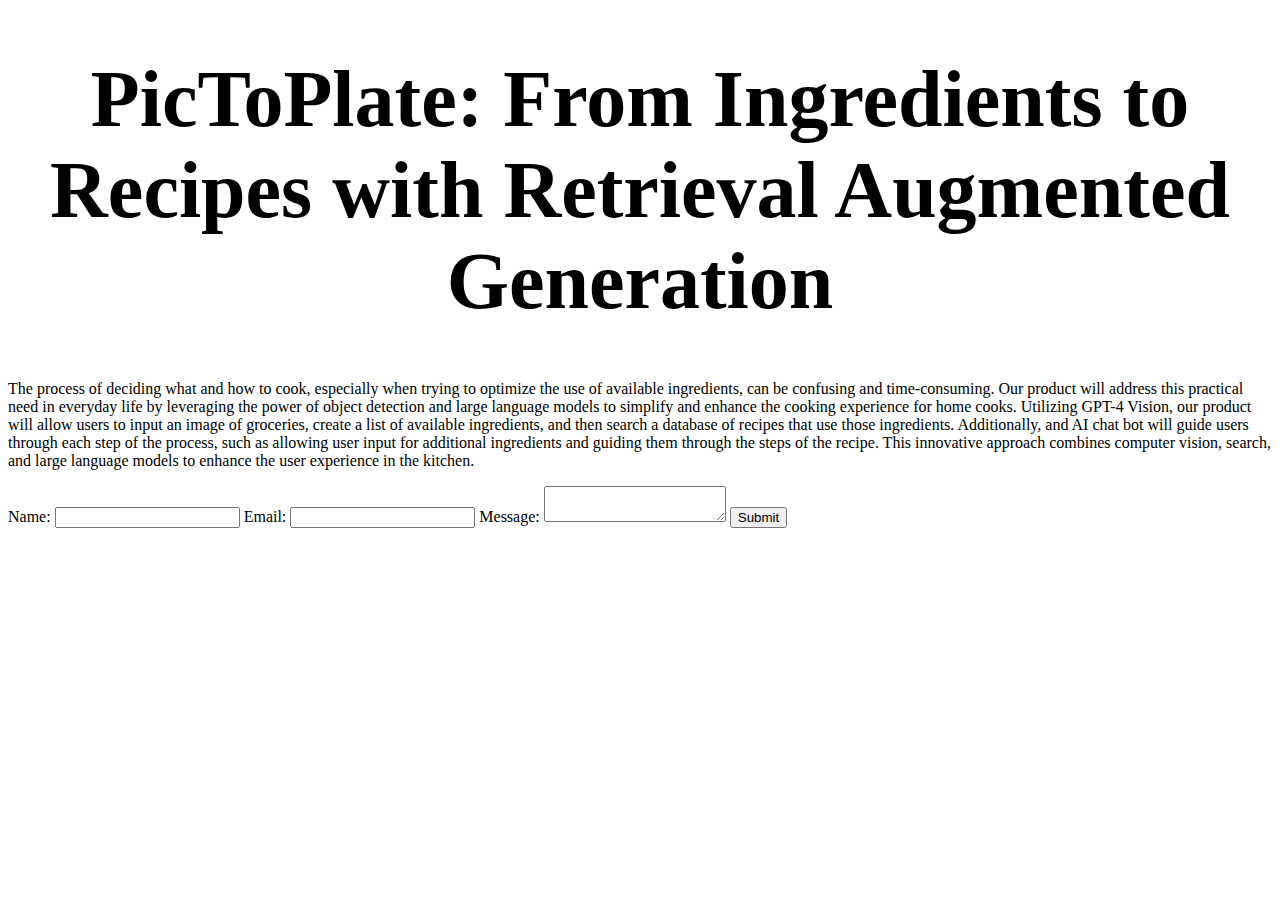
<file: index.html>
<!DOCTYPE html>
<html lang="en">
    <head>
        <meta charset="UTF-8">
        <meta http-equiv="X-UA-Compatible" content="IE=edge">
        <meta name="viewport" content="width=device-width, initial-scale=1.0">
        <link rel="stylesheet" href="style.css">
        <title>PicToPlate: From Ingredients to Recipes with Retrieval Augmented Generation
</title>
    </head>

    <body>
        <div class="container">
            <div class="header">
                <h1 class="hero-title">PicToPlate: From Ingredients to Recipes with Retrieval Augmented Generation
</h1>
                <p class="abstract">
        The process of deciding what and how to cook, especially when trying to optimize the use of available ingredients, 
                    can be confusing and time-consuming. Our product will address this practical need in everyday life by 
                    leveraging the power of object detection and large language models to simplify and enhance the cooking 
                    experience for home cooks. Utilizing GPT-4 Vision, our product will allow users to input an image of 
                    groceries, create a list of available ingredients, and then search a database of recipes that use those 
                    ingredients. Additionally, and AI chat bot will guide users through each step of the process, 
                    such as allowing user input for additional ingredients and guiding them through the steps of 
                    the recipe. This innovative approach combines computer vision, search, 
                    and large language models to enhance the user experience in the kitchen.
        <br>
      </p>
            </div>
            <div class="content">
                <div class="form">
                    <form action="index.php" method="post">
                        <label for="name">Name:</label>
                        <input type="text" id="name" name="name" required>
                        <label for="email">Email:</label>
                        <input type="email" id="email" name="email" required>
                        <label for="message">Message:</label>
                        <textarea id="message" name="message" required></textarea>
                        <input type="submit" value="Submit">
                    </form>
                </div>
            </div>
        </div>
    </body>
</html>
</file>
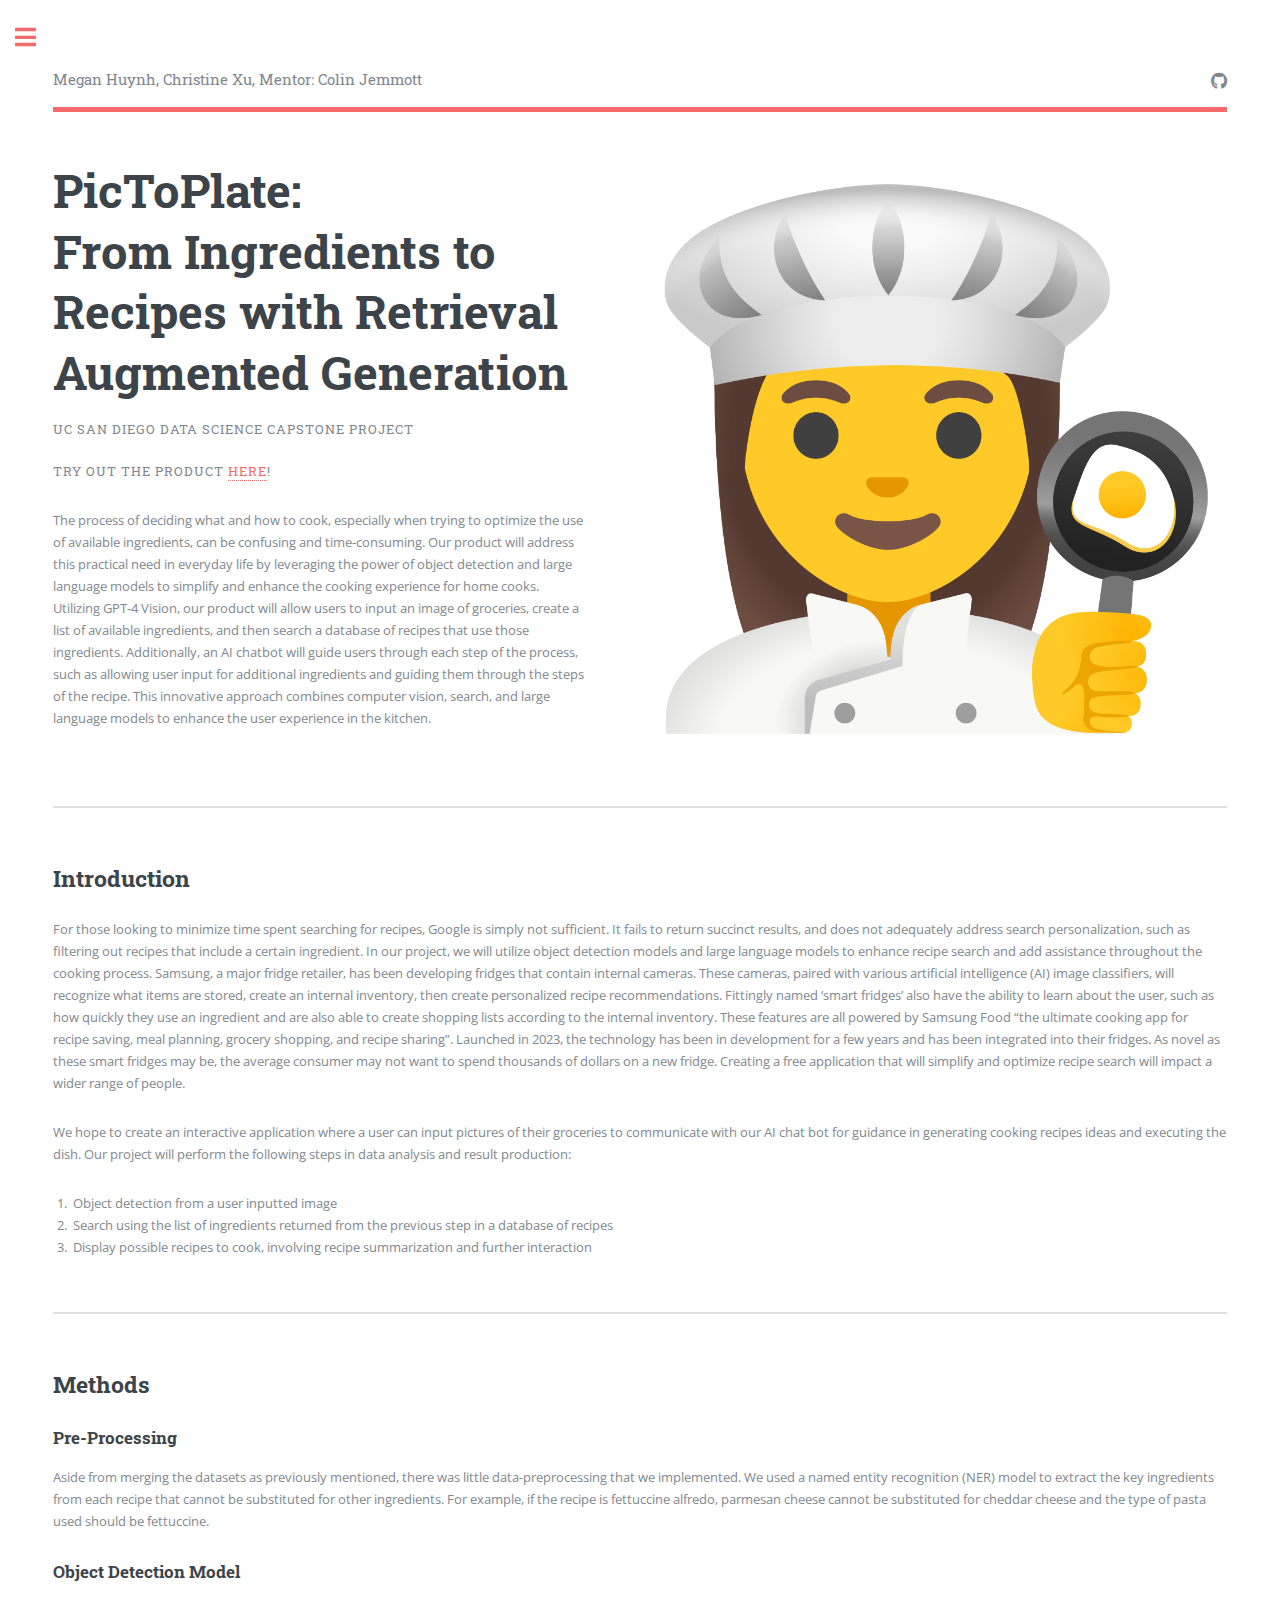
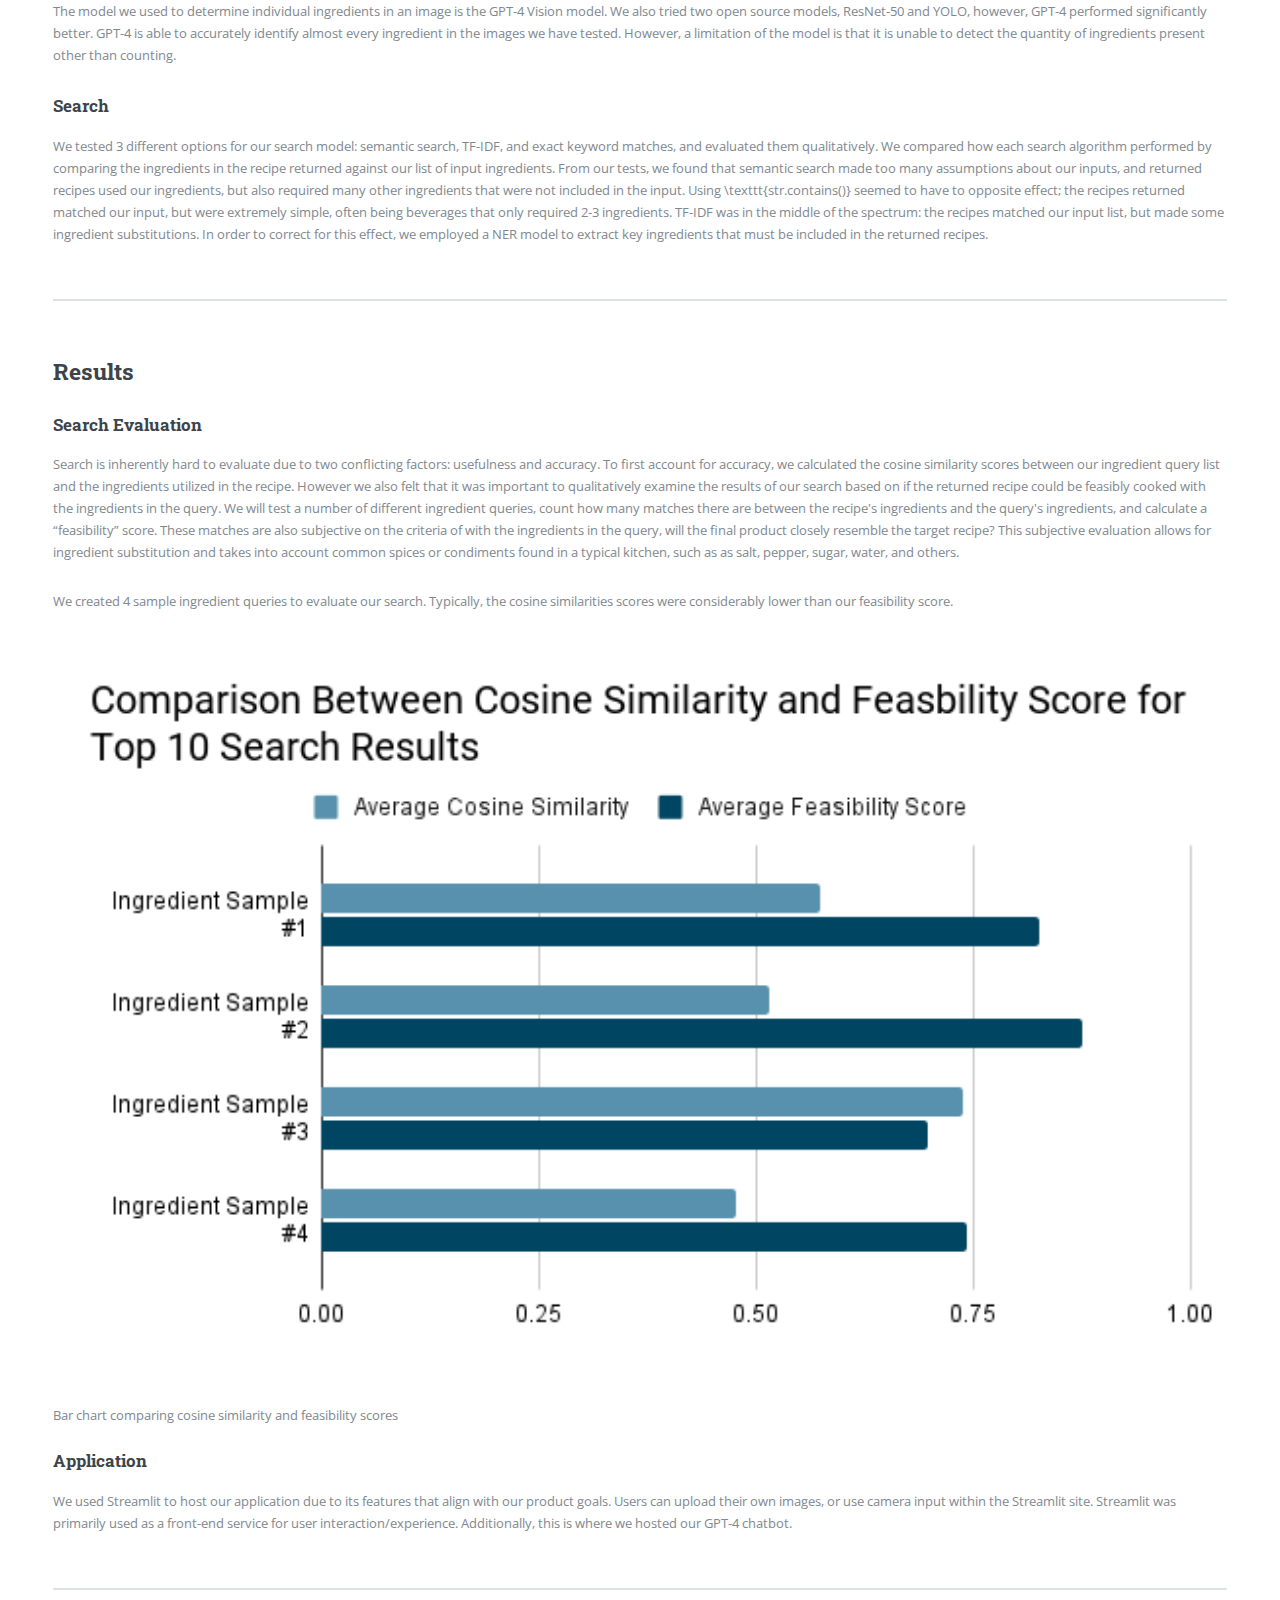
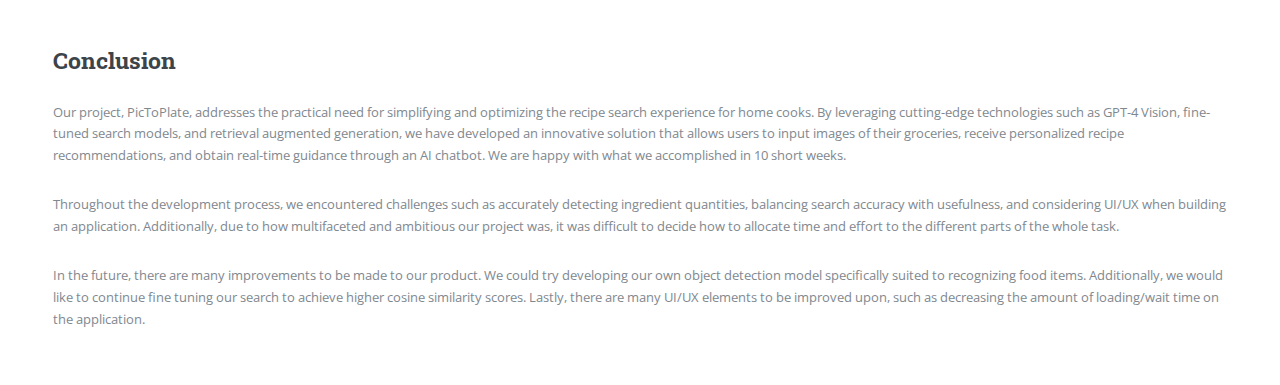
<file: docs/index.html>
<!DOCTYPE HTML>
<!--
	Editorial by HTML5 UP
	html5up.net | @ajlkn
	Free for personal and commercial use under the CCA 3.0 license (html5up.net/license)
-->
<html>
	<head>
		<title>PicToPlate</title>
		<meta charset="utf-8" />
		<meta name="viewport" content="width=device-width, initial-scale=1, user-scalable=no" />
		<link rel="stylesheet" href="assets/css/main.css" />
	</head>
	<body class="is-preload">

		<!-- Wrapper -->
			<div id="wrapper">

				<!-- Main -->
					<div id="main">
						<div class="inner">

							<!-- Header -->
								<header id="header">
									<a href="index.html" class="logo"> Megan Huynh, Christine Xu, Mentor: Colin Jemmott</a>
									<ul class="icons">
										<i class="fa fa-github" aria-hidden="true"></i>
										<li><a href="https://github.com/ChristineXu0924/recipe_retrieval/tree/main" class="icon brands fa-github"><span class="label">Github</span></a></li>
										<!-- <li><a href="#" class="icon brands fa-facebook-f"><span class="label">Facebook</span></a></li>
										<li><a href="#" class="icon brands fa-snapchat-ghost"><span class="label">Snapchat</span></a></li>
										<li><a href="#" class="icon brands fa-instagram"><span class="label">Instagram</span></a></li>
										<li><a href="#" class="icon brands fa-medium-m"><span class="label">Medium</span></a></li> -->
									</ul>
								</header>

							<!-- Banner -->
								<section id="banner">
									<div class="content">
										<header>
											<h1>PicToPlate: <br/>
											From Ingredients to Recipes with Retrieval Augmented Generation</h1>
											<p>UC San Diego Data Science Capstone Project</p>
											<p>Try out the product <a href="https://pic2plate.streamlit.app/">here</a>!</p>
										</header>
										<p>The process of deciding what and how to cook, especially when trying to optimize the use of available ingredients, can be confusing and time-consuming. Our product will address this practical need in everyday life by leveraging the power of object detection and large language models to simplify and enhance the cooking experience for home cooks. Utilizing GPT-4 Vision, our product will allow users to input an image of groceries, create a list of available ingredients, and then search a database of recipes that use those ingredients. Additionally, an AI chatbot will guide users through each step of the process, such as allowing user input for additional ingredients and guiding them through the steps of the recipe. This innovative approach combines computer vision, search, and large language models to enhance the user experience in the kitchen.</p>
										<!-- <ul class="actions">
											<li><a href="#" class="button big">Learn More</a></li>
										</ul> -->
									</div>
									<span class="image object">
										<img src="images/chef_emoji.png" alt="" />
									</span>
								</section>

								<section id="intro">
									<div class="content">
										<header>
											<h2>Introduction<br/></h2>
										</header>
										<p>For those looking to minimize time spent searching for recipes, Google is simply not sufficient. It fails to return succinct results, and does not adequately address search personalization, such as filtering out recipes that include a certain ingredient. In our project, we will utilize object detection models and large language models to enhance recipe search and add assistance throughout the cooking process. 

											Samsung, a major fridge retailer, has been developing fridges that contain internal cameras. These cameras, paired with various artificial intelligence (AI) image classifiers, will recognize what items are stored, create an internal inventory, then create personalized recipe recommendations. Fittingly named ‘smart fridges’ also have the ability to learn about the user, such as how quickly they use an ingredient and are also able to create shopping lists according to the internal inventory. These features are all powered by Samsung Food “the ultimate cooking app for recipe saving, meal planning, grocery shopping, and recipe sharing”. Launched in 2023, the technology has been in development for a few years and has been integrated into their fridges.
											
											As novel as these smart fridges may be, the average consumer may not want to spend thousands of dollars on a new fridge. Creating a free application that will simplify and optimize recipe search will impact a wider range of people.</p>
										<p>We hope to create an interactive application where a user can input pictures of their groceries to communicate with our AI chat bot for guidance in generating cooking recipes ideas and executing the dish. Our project will perform the following steps in data analysis and result production:
											<ol>
												<li>Object detection from a user inputted image</li>
												<li>Search using the list of ingredients returned from the previous step in a database of recipes</li>
												<li>Display possible recipes to cook, involving recipe summarization and further interaction</li>
											  </ol>
										</p>
										<!-- <ul class="actions">
											<li><a href="#" class="button big">Learn More</a></li>
										</ul> -->
									</div>
								</section>

								<section id="methods">
									<div class="content">
										<header>
											<h2>Methods<br/></h2>
										</header>
										<header>
											<h3>Pre-Processing</h3>
										</header>
										<p>
											Aside from merging the datasets as previously mentioned, there was little  data-preprocessing that we implemented. We used a named entity recognition (NER) model to extract the key ingredients from each recipe that cannot be substituted for other ingredients. For example, if the recipe is fettuccine alfredo, parmesan cheese cannot be substituted for cheddar cheese and the type of pasta used should be fettuccine.
										</p>

										<header>
											<h3>Object Detection Model</h3>
										</header>
										<p>
											The model we used to determine individual ingredients in an image is the GPT-4 Vision model. We also tried two open source models, ResNet-50 and YOLO, however, GPT-4 performed significantly better. GPT-4 is able to accurately identify almost every ingredient in the images we have tested. However, a limitation of the model is that it is unable to detect the quantity of ingredients present other than counting. 
										</p>

										<header>
											<h3>Search</h3>
										</header>
										<p>
											We tested 3 different options for our search model: semantic search, TF-IDF, and exact keyword matches, and evaluated them qualitatively. We compared how each search algorithm performed by comparing the ingredients in the recipe returned against our list of input ingredients. From our tests, we found that semantic search made too many assumptions about our inputs, and returned recipes used our ingredients, but also required many other ingredients that were not included in the input. Using \texttt{str.contains()} seemed to have to opposite effect; the recipes returned matched our input, but were extremely simple, often being beverages that only required 2-3 ingredients. TF-IDF was in the middle of the spectrum: the recipes matched our input list, but made some ingredient substitutions. In order to correct for this effect, we employed a NER model to extract key ingredients that must be included in the returned recipes.
										</p>
										<!-- <ul class="actions">
											<li><a href="#" class="button big">Learn More</a></li>
										</ul> -->
									</div>
								</section>

								<section id="results">
									<div class="content">
										<header>
											<h2>Results<br/></h2>
										</header>
										<header>
											<h3>Search Evaluation</h3>
										</header>
										<p>
											Search is inherently hard to evaluate due to two conflicting factors: usefulness and accuracy. To first account for accuracy, we calculated the cosine similarity scores between our ingredient query list and the ingredients utilized in the recipe. However we also felt that it was important to qualitatively examine the results of our search based on if the returned recipe could be feasibly cooked with the ingredients in the query. We will test a number of different ingredient queries, count how many matches there are between the recipe's ingredients and the query's ingredients, and calculate a “feasibility” score. These matches are also subjective on the criteria of with the ingredients in the query, will the final product closely resemble the target recipe? This subjective evaluation allows for ingredient substitution and takes into account common spices or condiments found in a typical kitchen, such as as salt, pepper, sugar, water, and others.
										</p>
										<p>
											We created 4 sample ingredient queries to evaluate our search. Typically, the cosine similarities scores were considerably lower than our feasibility score.
										</p>
										<figure>
											<span class="image main"><img src="images/Comparison Between Cosine Similarity and Feasbility Score for Top 10 Search Results.png" alt="Comparison between cosine similarity and feasibility" /></span>
											<figcaption>Bar chart comparing cosine similarity and feasibility scores</figcaption>
										</figure>

										<br>

										<header>
											<h3>Application</h3>
										</header>
										<p>
											We used Streamlit to host our application due to its features that align with our product goals. Users can upload their own images, or use camera input within the Streamlit site. Streamlit was primarily used as a front-end service for user interaction/experience. Additionally, this is where we hosted our GPT-4 chatbot.
										</p>
										<!-- <ul class="actions">
											<li><a href="#" class="button big">Learn More</a></li>
										</ul> -->
									</div>
								</section>

								<section id="conclusion">
									<div class="content">
										<header>
											<h2>Conclusion<br/></h2>
										</header>
										<p>
											Our project, PicToPlate, addresses the practical need for simplifying and optimizing the recipe search experience for home cooks. By leveraging cutting-edge technologies such as GPT-4 Vision, fine-tuned search models, and retrieval augmented generation, we have developed an innovative solution that allows users to input images of their groceries, receive personalized recipe recommendations, and obtain real-time guidance through an AI chatbot. We are happy with what we accomplished in 10 short weeks.
										</p>
										
										<p>
											Throughout the development process, we encountered challenges such as accurately detecting ingredient quantities, balancing search accuracy with usefulness, and considering UI/UX when building an application. Additionally, due to how multifaceted and ambitious our project was, it was difficult to decide how to allocate time and effort to the different parts of the whole task.
										</p>

										<p>
											In the future, there are many improvements to be made to our product. We could try developing our own object detection model specifically suited to recognizing food items. Additionally, we would like to continue fine tuning our search to achieve higher cosine similarity scores. Lastly, there are many UI/UX elements to be improved upon, such as decreasing the amount of loading/wait time on the application.
										</p>
										<!-- <ul class="actions">
											<li><a href="#" class="button big">Learn More</a></li>
										</ul> -->
									</div>
								</section>
							</div>
					</div>
				<!-- Sidebar -->
					<div id="sidebar">
						<div class="inner">

							<!-- Search
								<section id="search" class="alt">
									<form method="post" action="#">
										<input type="text" name="query" id="query" placeholder="Search" />
									</form>
								</section> -->

							<!-- Menu -->
								<nav id="menu">
									<header class="major">
										<h2>Navigation</h2>
									</header>
									<ul>
										<li><a href="index.html">HOME</a></li>
										<li><a href="data.html">DATA</a></li>
										<li><a href="methods.html">METHODS</a></li>
										<li><a href="demo.html">DEMO</a></li>
									</ul>
								</nav>

							<!-- Section -->
								<section>
									<header class="major">
										<h2>Get in touch</h2>
									</header>
									<ul class="contact">
										<li class="icon solid fa-envelope"><a href="#">mlhuynh@ucsd.edu</a></li>
										<li class="icon solid fa-envelope"><a href="#">jix028@ucsd.edu</a></li>
										<li class="icon solid fa-envelope"><a href="#">cjemmott@ucsd.edu</a></li>
									</ul>
								</section>

							<!-- Footer -->
								<footer id="footer">
									<p class="copyright">&copy; 2024 DSC180B Capstone Final Project: PicToPlate</p>
								</footer>

						</div>
					</div>
							
			</div>

		<!-- Scripts -->
			<script src="assets/js/jquery.min.js"></script>
			<script src="assets/js/browser.min.js"></script>
			<script src="assets/js/breakpoints.min.js"></script>
			<script src="assets/js/util.js"></script>
			<script src="assets/js/main.js"></script>

	</body>
</html>
</file>
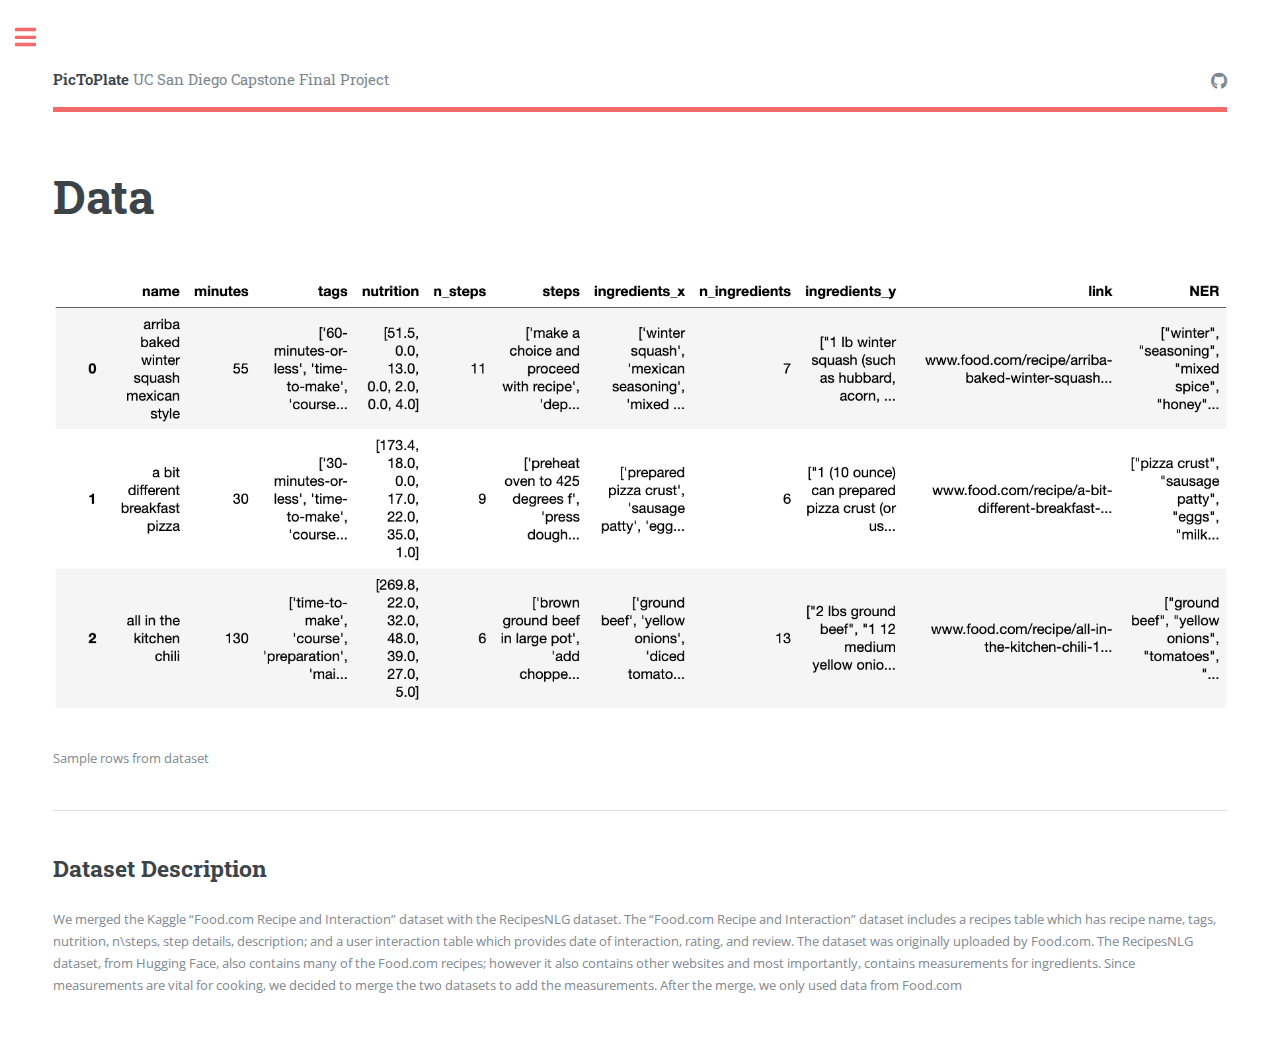
<file: docs/data.html>
<!DOCTYPE HTML>
<!--
	Editorial by HTML5 UP
	html5up.net | @ajlkn
	Free for personal and commercial use under the CCA 3.0 license (html5up.net/license)
-->
<html>
	<head>
		<title>PicToPlate/Data</title>
		<meta charset="utf-8" />
		<meta name="viewport" content="width=device-width, initial-scale=1, user-scalable=no" />
		<link rel="stylesheet" href="assets/css/main.css" />
	</head>
	<body class="is-preload">

		<!-- Wrapper -->
			<div id="wrapper">

				<!-- Main -->
					<div id="main">
						<div class="inner">

							<!-- Header -->
								<header id="header">
									<a href="index.html" class="logo"><strong>PicToPlate</strong> UC San Diego Capstone Final Project</a>
									<ul class="icons">
										<li><a href="https://github.com/ChristineXu0924/recipe_retrieval/tree/main" class="icon brands fa-github"><span class="label">Github</span></a></li>
										<!-- <li><a href="#" class="icon brands fa-twitter"><span class="label">Twitter</span></a></li>
										<li><a href="#" class="icon brands fa-facebook-f"><span class="label">Facebook</span></a></li>
										<li><a href="#" class="icon brands fa-snapchat-ghost"><span class="label">Snapchat</span></a></li>
										<li><a href="#" class="icon brands fa-instagram"><span class="label">Instagram</span></a></li>
										<li><a href="#" class="icon brands fa-medium-m"><span class="label">Medium</span></a></li> -->
									</ul>
								</header>

							<!-- Content -->
								<section>
									<header class="main">
										<h1>Data</h1>
									</header>

									<span class="image main"><img src="images/datasetpreview.png" alt="Dataset preview" /></span>

									<p>Sample rows from dataset</p>
									<hr class="major" />

									<h2>Dataset Description</h2>
									<p>We merged the Kaggle “Food.com Recipe and Interaction” dataset with the RecipesNLG dataset. The “Food.com Recipe and Interaction” dataset includes a recipes table which has recipe name, tags, nutrition, n\steps, step details, description; and a user interaction table which provides date of interaction, rating, and review. The dataset was originally uploaded by Food.com. The RecipesNLG dataset, from Hugging Face, also contains many of the Food.com recipes; however it also contains other websites and most importantly, contains measurements for ingredients. Since measurements are vital for cooking, we decided to merge the two datasets to add the measurements. After the merge, we only used data from Food.com</p>

								</section>

						</div>
					</div>

				<!-- Sidebar -->
				<div id="sidebar">
					<div class="inner">

						<!-- Search -->
							<section id="search" class="alt">
								<form method="post" action="#">
									<input type="text" name="query" id="query" placeholder="Search" />
								</form>
							</section>

						<!-- Menu -->
							<nav id="menu">
								<header class="major">
									<h2>Navigation</h2>
								</header>
								<ul>
									<li><a href="index.html">HOME</a></li>
									<li><a href="data.html">DATA</a></li>
									<li><a href="methods.html">METHODS</a></li>
									<li><a href="demo.html">DEMO</a></li>
								</ul>
							</nav>

						<!-- Section -->
							<section>
								<header class="major">
									<h2>Get in touch</h2>
								</header>
								<ul class="contact">
									<li class="icon solid fa-envelope"><a href="#">mlhuynh@ucsd.edu</a></li>
									<li class="icon solid fa-envelope"><a href="#">jix028@ucsd.edu</a></li>
									<li class="icon solid fa-envelope"><a href="#">cjemmott@ucsd.edu</a></li>
								</ul>
							</section>

						<!-- Footer -->
							<footer id="footer">
								<p class="copyright">&copy; Untitled. All rights reserved. Demo Images: <a href="https://unsplash.com">Unsplash</a>. Design: <a href="https://html5up.net">HTML5 UP</a>.</p>
							</footer>

					</div>
				</div>

			</div>

		<!-- Scripts -->
			<script src="assets/js/jquery.min.js"></script>
			<script src="assets/js/browser.min.js"></script>
			<script src="assets/js/breakpoints.min.js"></script>
			<script src="assets/js/util.js"></script>
			<script src="assets/js/main.js"></script>

	</body>
</html>
</file>
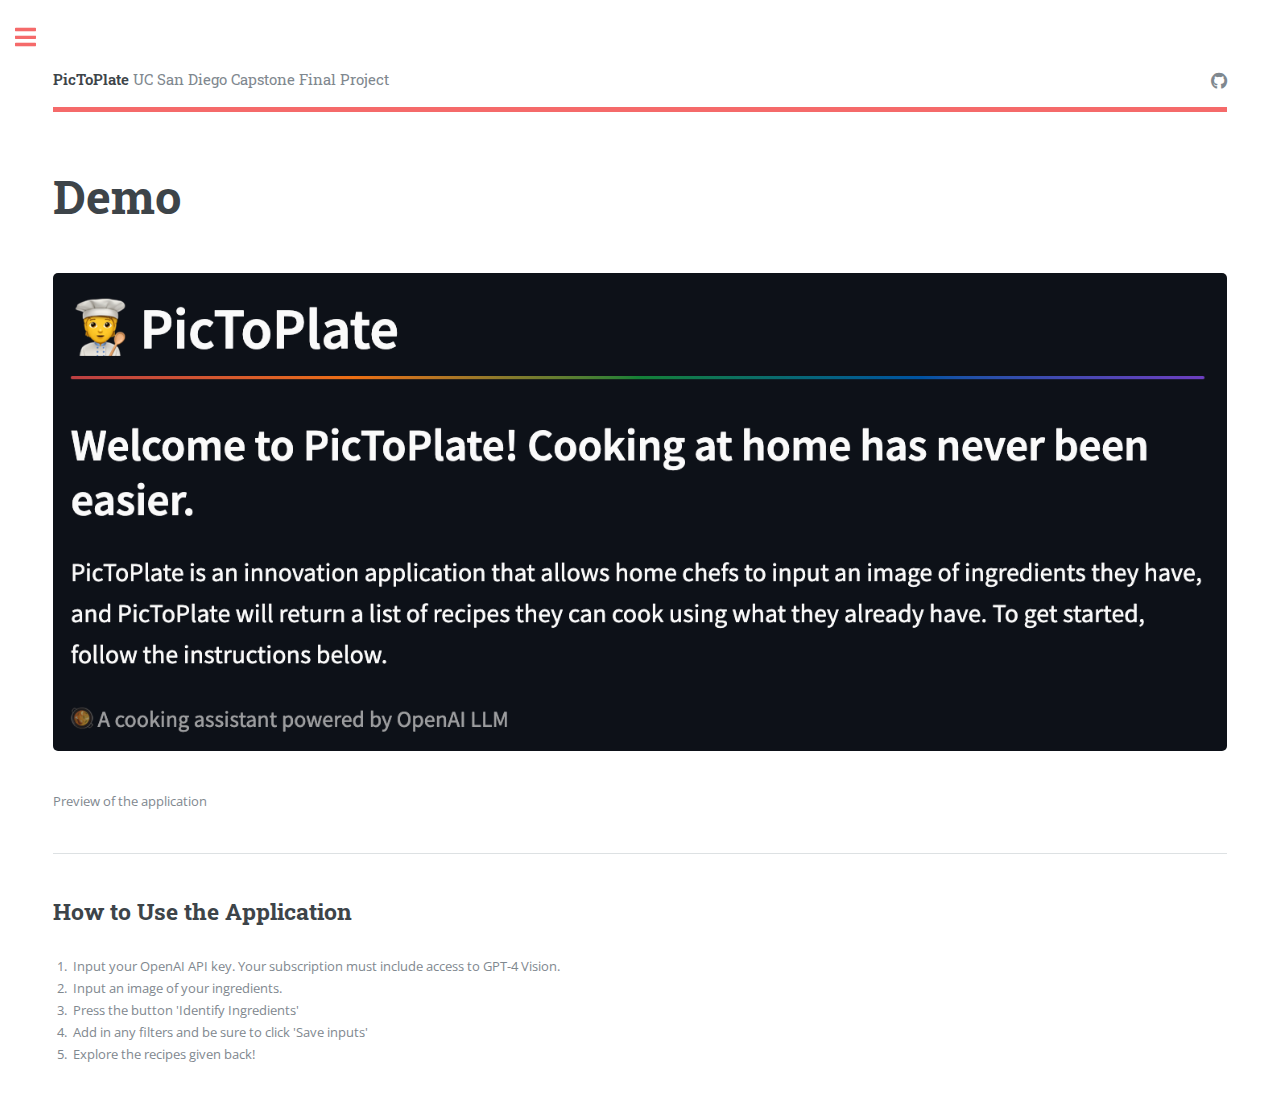
<file: docs/demo.html>
<!DOCTYPE HTML>
<!--
	Editorial by HTML5 UP
	html5up.net | @ajlkn
	Free for personal and commercial use under the CCA 3.0 license (html5up.net/license)
-->
<html>
	<head>
		<title>PicToPlate/Demo</title>
		<meta charset="utf-8" />
		<meta name="viewport" content="width=device-width, initial-scale=1, user-scalable=no" />
		<link rel="stylesheet" href="assets/css/main.css" />
	</head>
	<body class="is-preload">

		<!-- Wrapper -->
			<div id="wrapper">

				<!-- Main -->
					<div id="main">
						<div class="inner">

							<!-- Header -->
								<header id="header">
									<a href="index.html" class="logo"><strong>PicToPlate</strong> UC San Diego Capstone Final Project</a>
									<ul class="icons">
										<li><a href="https://github.com/ChristineXu0924/recipe_retrieval/tree/main" class="icon brands fa-github"><span class="label">Github</span></a></li>
										<!-- <li><a href="#" class="icon brands fa-twitter"><span class="label">Twitter</span></a></li>
										<li><a href="#" class="icon brands fa-facebook-f"><span class="label">Facebook</span></a></li>
										<li><a href="#" class="icon brands fa-snapchat-ghost"><span class="label">Snapchat</span></a></li>
										<li><a href="#" class="icon brands fa-instagram"><span class="label">Instagram</span></a></li>
										<li><a href="#" class="icon brands fa-medium-m"><span class="label">Medium</span></a></li> -->
									</ul>
								</header>

							<!-- Content -->
								<section>
									<header class="main">
										<h1>Demo</h1>
									</header>

									<span class="image main"><img src="images/pictoplatepreview.png" alt="Application preview" /></span>

									<p>Preview of the application</p>
									<hr class="major" />

									<h2>How to Use the Application</h2>
									<p>
                                        <ol>
                                            <li>Input your OpenAI API key. Your subscription must include access to GPT-4 Vision.</li>
                                            <li>Input an image of your ingredients.</li>
                                            <li>Press the button 'Identify Ingredients'</li>
											<li>Add in any filters and be sure to click 'Save inputs'</li>
											<li>Explore the recipes given back!</li>
                                          </ol>
                                    </p>

								</section>

						</div>
					</div>

				<!-- Sidebar -->
				<div id="sidebar">
					<div class="inner">

						<!-- Search -->
							<section id="search" class="alt">
								<form method="post" action="#">
									<input type="text" name="query" id="query" placeholder="Search" />
								</form>
							</section>

						<!-- Menu -->
							<nav id="menu">
								<header class="major">
									<h2>Navigation</h2>
								</header>
								<ul>
									<li><a href="index.html">HOME</a></li>
									<li><a href="data.html">DATA</a></li>
									<li><a href="methods.html">METHODS</a></li>
									<li><a href="demo.html">DEMO</a></li>
								</ul>
							</nav>

						<!-- Section -->
							<section>
								<header class="major">
									<h2>Get in touch</h2>
								</header>
								<ul class="contact">
									<li class="icon solid fa-envelope"><a href="#">mlhuynh@ucsd.edu</a></li>
									<li class="icon solid fa-envelope"><a href="#">jix028@ucsd.edu</a></li>
									<li class="icon solid fa-envelope"><a href="#">cjemmott@ucsd.edu</a></li>
								</ul>
							</section>

						<!-- Footer -->
							<footer id="footer">
								<p class="copyright">&copy; Untitled. All rights reserved. Demo Images: <a href="https://unsplash.com">Unsplash</a>. Design: <a href="https://html5up.net">HTML5 UP</a>.</p>
							</footer>

					</div>
				</div>

			</div>

		<!-- Scripts -->
			<script src="assets/js/jquery.min.js"></script>
			<script src="assets/js/browser.min.js"></script>
			<script src="assets/js/breakpoints.min.js"></script>
			<script src="assets/js/util.js"></script>
			<script src="assets/js/main.js"></script>

	</body>
</html>
</file>
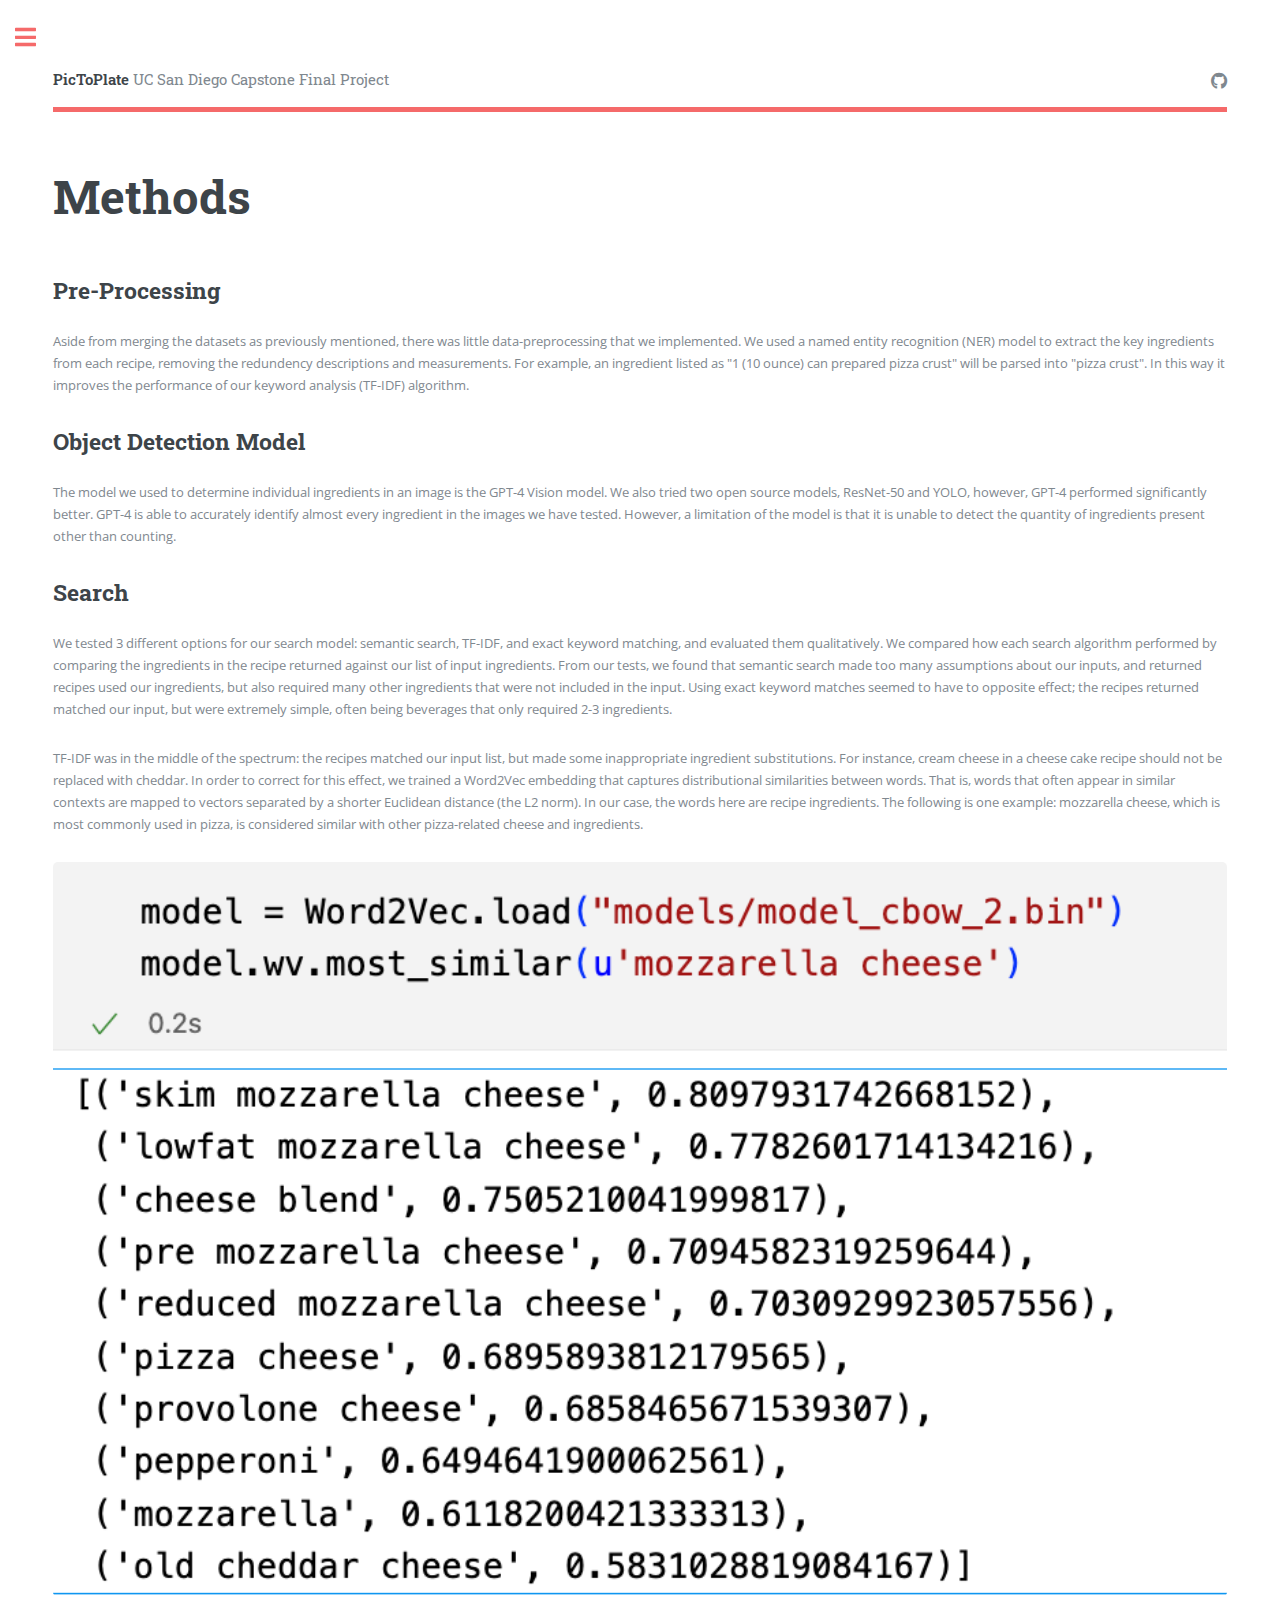
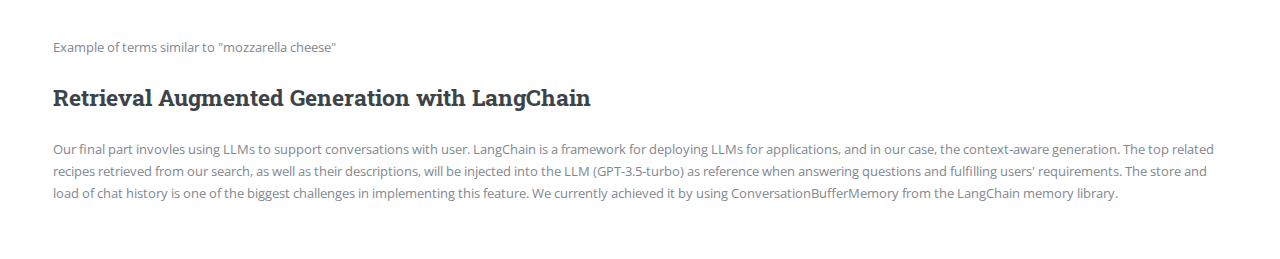
<file: docs/methods.html>
<!DOCTYPE HTML>
<!--
	Editorial by HTML5 UP
	html5up.net | @ajlkn
	Free for personal and commercial use under the CCA 3.0 license (html5up.net/license)
-->
<html>
	<head>
		<title>PicToPlate/Methods</title>
		<meta charset="utf-8" />
		<meta name="viewport" content="width=device-width, initial-scale=1, user-scalable=no" />
		<link rel="stylesheet" href="assets/css/main.css" />
	</head>
	<body class="is-preload">

		<!-- Wrapper -->
			<div id="wrapper">

				<!-- Main -->
					<div id="main">
						<div class="inner">

							<!-- Header -->
								<header id="header">
									<a href="index.html" class="logo"><strong>PicToPlate</strong> UC San Diego Capstone Final Project</a>
									<ul class="icons">
										<li><a href="https://github.com/ChristineXu0924/recipe_retrieval/tree/main" class="icon brands fa-github"><span class="label">Github</span></a></li>
										<!-- <li><a href="#" class="icon brands fa-twitter"><span class="label">Twitter</span></a></li>
										<li><a href="#" class="icon brands fa-facebook-f"><span class="label">Facebook</span></a></li>
										<li><a href="#" class="icon brands fa-snapchat-ghost"><span class="label">Snapchat</span></a></li>
										<li><a href="#" class="icon brands fa-instagram"><span class="label">Instagram</span></a></li>
										<li><a href="#" class="icon brands fa-medium-m"><span class="label">Medium</span></a></li> -->
									</ul>
								</header>

							<!-- Content -->
								<section>
									<header class="main">
										<h1>Methods</h1>
									</header>

									<h2>Pre-Processing</h2>
									<p>
										Aside from merging the datasets as previously mentioned, there was little  data-preprocessing that we implemented. We used a named entity recognition (NER) model to extract the key ingredients from each recipe, removing the redundency descriptions and measurements. For example, an ingredient listed as "1 (10 ounce) can prepared pizza crust" will be parsed into "pizza crust". In this way it improves the performance of our keyword analysis (TF-IDF) algorithm.
                                    </p>

									<h2>Object Detection Model</h2>
									<p>
										The model we used to determine individual ingredients in an image is the GPT-4 Vision model. We also tried two open source models, ResNet-50 and YOLO, however, GPT-4 performed significantly better. GPT-4 is able to accurately identify almost every ingredient in the images we have tested. However, a limitation of the model is that it is unable to detect the quantity of ingredients present other than counting. 
									</p>

									<h2>Search</h2>
									<p>
										We tested 3 different options for our search model: semantic search, TF-IDF, and exact keyword matching, and evaluated them qualitatively. We compared how each search algorithm performed by comparing the ingredients in the recipe returned against our list of input ingredients. From our tests, we found that semantic search made too many assumptions about our inputs, and returned recipes used our ingredients, but also required many other ingredients that were not included in the input. Using exact keyword matches seemed to have to opposite effect; the recipes returned matched our input, but were extremely simple, often being beverages that only required 2-3 ingredients. 
									</p>

									<p>
										TF-IDF was in the middle of the spectrum: the recipes matched our input list, but made some inappropriate ingredient substitutions. For instance, cream cheese in a cheese cake recipe should not be replaced with cheddar. In order to correct for this effect, we trained a Word2Vec embedding that captures distributional similarities between words. That is, words that often appear in similar contexts are mapped to vectors separated by a shorter Euclidean distance (the L2 norm). In our case, the words here are recipe ingredients. The following is one example: mozzarella cheese, which is most commonly used in pizza, is considered similar with other pizza-related cheese and ingredients.
									</p>

									<figure>
										<span class="image main"><img src="images/w2v_example.png" alt="Word2Vec preview" /></span>
										<figcaption>Example of terms similar to "mozzarella cheese"</figcaption>
									</figure>

									<br>

									<h2>Retrieval Augmented Generation with LangChain</h2>
									<p>
										Our final part invovles using LLMs to support conversations with user. LangChain is a framework for deploying LLMs for applications, and in our case, the context-aware generation. The top related recipes retrieved from our search, as well as their descriptions, will be injected into the LLM (GPT-3.5-turbo) as reference when answering questions and fulfilling users' requirements. The store and load of chat history is one of the biggest challenges in implementing this feature. We currently achieved it by using ConversationBufferMemory from the LangChain memory library. 
									</p>
								</section>

						</div>
					</div>

				<!-- Sidebar -->
				<div id="sidebar">
					<div class="inner">

						<!-- Search -->
							<section id="search" class="alt">
								<form method="post" action="#">
									<input type="text" name="query" id="query" placeholder="Search" />
								</form>
							</section>

						<!-- Menu -->
							<nav id="menu">
								<header class="major">
									<h2>Navigation</h2>
								</header>
								<ul>
									<li><a href="index.html">HOME</a></li>
									<li><a href="data.html">DATA</a></li>
									<li><a href="methods.html">METHODS</a></li>
									<li><a href="demo.html">DEMO</a></li>
								</ul>
							</nav>

						<!-- Section -->
							<section>
								<header class="major">
									<h2>Get in touch</h2>
								</header>
								<ul class="contact">
									<li class="icon solid fa-envelope"><a href="#">mlhuynh@ucsd.edu</a></li>
									<li class="icon solid fa-envelope"><a href="#">jix028@ucsd.edu</a></li>
									<li class="icon solid fa-envelope"><a href="#">cjemmott@ucsd.edu</a></li>
								</ul>
							</section>

						<!-- Footer -->
							<footer id="footer">
								<p class="copyright">&copy; Untitled. All rights reserved. Demo Images: <a href="https://unsplash.com">Unsplash</a>. Design: <a href="https://html5up.net">HTML5 UP</a>.</p>
							</footer>

					</div>
				</div>

			</div>

		<!-- Scripts -->
			<script src="assets/js/jquery.min.js"></script>
			<script src="assets/js/browser.min.js"></script>
			<script src="assets/js/breakpoints.min.js"></script>
			<script src="assets/js/util.js"></script>
			<script src="assets/js/main.js"></script>

	</body>
</html>
</file>
<file: style.css>
/* FILEPATH: style.css */
.hero-title {
    font-size: 5rem;
    text-align: center;
    font-family: "Georgia";
}
/* Add your CSS styles here */
</file>
<file: docs/assets/css/main.css>
@import url(fontawesome-all.min.css);
@import url("https://fonts.googleapis.com/css?family=Open+Sans:400,600,400italic,600italic|Roboto+Slab:400,700");
/*
	Editorial by HTML5 UP
	html5up.net | @ajlkn
	Free for personal and commercial use under the CCA 3.0 license (html5up.net/license)
*/
html, body, div, span, applet, object,
iframe, h1, h2, h3, h4, h5, h6, p, blockquote,
pre, a, abbr, acronym, address, big, cite,
code, del, dfn, em, img, ins, kbd, q, s, samp,
small, strike, strong, sub, sup, tt, var, b,
u, i, center, dl, dt, dd, ol, ul, li, fieldset,
form, label, legend, table, caption, tbody,
tfoot, thead, tr, th, td, article, aside,
canvas, details, embed, figure, figcaption,
footer, header, hgroup, menu, nav, output, ruby,
section, summary, time, mark, audio, video {
  margin: 0;
  padding: 0;
  border: 0;
  font-size: 100%;
  font: inherit;
  vertical-align: baseline; }

article, aside, details, figcaption, figure,
footer, header, hgroup, menu, nav, section {
  display: block; }

body {
  line-height: 1; }

ol, ul {
  list-style: none; }

blockquote, q {
  quotes: none; }
  blockquote:before, blockquote:after, q:before, q:after {
    content: '';
    content: none; }

table {
  border-collapse: collapse;
  border-spacing: 0; }

body {
  -webkit-text-size-adjust: none; }

mark {
  background-color: transparent;
  color: inherit; }

input::-moz-focus-inner {
  border: 0;
  padding: 0; }

input, select, textarea {
  -moz-appearance: none;
  -webkit-appearance: none;
  -ms-appearance: none;
  appearance: none; }

/* Basic */
@-ms-viewport {
  width: device-width; }

body {
  -ms-overflow-style: scrollbar; }

@media screen and (max-width: 480px) {
  html, body {
    min-width: 320px; } }

html {
  box-sizing: border-box; }

*, *:before, *:after {
  box-sizing: inherit; }

body {
  background: #ffffff; }
  body.is-preload *, body.is-preload *:before, body.is-preload *:after, body.is-resizing *, body.is-resizing *:before, body.is-resizing *:after {
    -moz-animation: none !important;
    -webkit-animation: none !important;
    -ms-animation: none !important;
    animation: none !important;
    -moz-transition: none !important;
    -webkit-transition: none !important;
    -ms-transition: none !important;
    transition: none !important; }

/* Type */
body, input, select, textarea {
  color: #7f888f;
  font-family: "Open Sans", sans-serif;
  font-size: 13pt;
  font-weight: 400;
  line-height: 1.65; }
  @media screen and (max-width: 1680px) {
    body, input, select, textarea {
      font-size: 11pt; } }
  @media screen and (max-width: 1280px) {
    body, input, select, textarea {
      font-size: 10pt; } }
  @media screen and (max-width: 360px) {
    body, input, select, textarea {
      font-size: 9pt; } }

a {
  -moz-transition: color 0.2s ease-in-out, border-bottom-color 0.2s ease-in-out;
  -webkit-transition: color 0.2s ease-in-out, border-bottom-color 0.2s ease-in-out;
  -ms-transition: color 0.2s ease-in-out, border-bottom-color 0.2s ease-in-out;
  transition: color 0.2s ease-in-out, border-bottom-color 0.2s ease-in-out;
  border-bottom: dotted 1px;
  color: #f56a6a;
  text-decoration: none; }
  a:hover {
    border-bottom-color: #f56a6a;
    color: #f56a6a !important; }
    a:hover strong {
      color: inherit; }

strong, b {
  color: #3d4449;
  font-weight: 600; }

em, i {
  font-style: italic; }

p {
  margin: 0 0 2em 0; }

h1, h2, h3, h4, h5, h6 {
  color: #3d4449;
  font-family: "Roboto Slab", serif;
  font-weight: 700;
  line-height: 1.5;
  margin: 0 0 1em 0; }
  h1 a, h2 a, h3 a, h4 a, h5 a, h6 a {
    color: inherit;
    text-decoration: none;
    border-bottom: 0; }

h1 {
  font-size: 4em;
  margin: 0 0 0.5em 0;
  line-height: 1.3; }

h2 {
  font-size: 1.75em; }

h3 {
  font-size: 1.25em; }

h4 {
  font-size: 1.1em; }

h5 {
  font-size: 0.9em; }

h6 {
  font-size: 0.7em; }

@media screen and (max-width: 1680px) {
  h1 {
    font-size: 3.5em; } }

@media screen and (max-width: 980px) {
  h1 {
    font-size: 3.25em; } }

@media screen and (max-width: 736px) {
  h1 {
    font-size: 2em;
    line-height: 1.4; }
  h2 {
    font-size: 1.5em; } }

sub {
  font-size: 0.8em;
  position: relative;
  top: 0.5em; }

sup {
  font-size: 0.8em;
  position: relative;
  top: -0.5em; }

blockquote {
  border-left: solid 3px rgba(210, 215, 217, 0.75);
  font-style: italic;
  margin: 0 0 2em 0;
  padding: 0.5em 0 0.5em 2em; }

code {
  background: rgba(230, 235, 237, 0.25);
  border-radius: 0.375em;
  border: solid 1px rgba(210, 215, 217, 0.75);
  font-family: "Courier New", monospace;
  font-size: 0.9em;
  margin: 0 0.25em;
  padding: 0.25em 0.65em; }

pre {
  -webkit-overflow-scrolling: touch;
  font-family: "Courier New", monospace;
  font-size: 0.9em;
  margin: 0 0 2em 0; }
  pre code {
    display: block;
    line-height: 1.75;
    padding: 1em 1.5em;
    overflow-x: auto; }

hr {
  border: 0;
  border-bottom: solid 1px rgba(210, 215, 217, 0.75);
  margin: 2em 0; }
  hr.major {
    margin: 3em 0; }

.align-left {
  text-align: left; }

.align-center {
  text-align: center; }

.align-right {
  text-align: right; }

/* Row */
.row {
  display: flex;
  flex-wrap: wrap;
  box-sizing: border-box;
  align-items: stretch; }
  .row > * {
    box-sizing: border-box; }
  .row.gtr-uniform > * > :last-child {
    margin-bottom: 0; }
  .row.aln-left {
    justify-content: flex-start; }
  .row.aln-center {
    justify-content: center; }
  .row.aln-right {
    justify-content: flex-end; }
  .row.aln-top {
    align-items: flex-start; }
  .row.aln-middle {
    align-items: center; }
  .row.aln-bottom {
    align-items: flex-end; }
  .row > .imp {
    order: -1; }
  .row > .col-1 {
    width: 8.33333%; }
  .row > .off-1 {
    margin-left: 8.33333%; }
  .row > .col-2 {
    width: 16.66667%; }
  .row > .off-2 {
    margin-left: 16.66667%; }
  .row > .col-3 {
    width: 25%; }
  .row > .off-3 {
    margin-left: 25%; }
  .row > .col-4 {
    width: 33.33333%; }
  .row > .off-4 {
    margin-left: 33.33333%; }
  .row > .col-5 {
    width: 41.66667%; }
  .row > .off-5 {
    margin-left: 41.66667%; }
  .row > .col-6 {
    width: 50%; }
  .row > .off-6 {
    margin-left: 50%; }
  .row > .col-7 {
    width: 58.33333%; }
  .row > .off-7 {
    margin-left: 58.33333%; }
  .row > .col-8 {
    width: 66.66667%; }
  .row > .off-8 {
    margin-left: 66.66667%; }
  .row > .col-9 {
    width: 75%; }
  .row > .off-9 {
    margin-left: 75%; }
  .row > .col-10 {
    width: 83.33333%; }
  .row > .off-10 {
    margin-left: 83.33333%; }
  .row > .col-11 {
    width: 91.66667%; }
  .row > .off-11 {
    margin-left: 91.66667%; }
  .row > .col-12 {
    width: 100%; }
  .row > .off-12 {
    margin-left: 100%; }
  .row.gtr-0 {
    margin-top: 0;
    margin-left: 0em; }
    .row.gtr-0 > * {
      padding: 0 0 0 0em; }
    .row.gtr-0.gtr-uniform {
      margin-top: 0em; }
      .row.gtr-0.gtr-uniform > * {
        padding-top: 0em; }
  .row.gtr-25 {
    margin-top: 0;
    margin-left: -0.375em; }
    .row.gtr-25 > * {
      padding: 0 0 0 0.375em; }
    .row.gtr-25.gtr-uniform {
      margin-top: -0.375em; }
      .row.gtr-25.gtr-uniform > * {
        padding-top: 0.375em; }
  .row.gtr-50 {
    margin-top: 0;
    margin-left: -0.75em; }
    .row.gtr-50 > * {
      padding: 0 0 0 0.75em; }
    .row.gtr-50.gtr-uniform {
      margin-top: -0.75em; }
      .row.gtr-50.gtr-uniform > * {
        padding-top: 0.75em; }
  .row {
    margin-top: 0;
    margin-left: -1.5em; }
    .row > * {
      padding: 0 0 0 1.5em; }
    .row.gtr-uniform {
      margin-top: -1.5em; }
      .row.gtr-uniform > * {
        padding-top: 1.5em; }
  .row.gtr-150 {
    margin-top: 0;
    margin-left: -2.25em; }
    .row.gtr-150 > * {
      padding: 0 0 0 2.25em; }
    .row.gtr-150.gtr-uniform {
      margin-top: -2.25em; }
      .row.gtr-150.gtr-uniform > * {
        padding-top: 2.25em; }
  .row.gtr-200 {
    margin-top: 0;
    margin-left: -3em; }
    .row.gtr-200 > * {
      padding: 0 0 0 3em; }
    .row.gtr-200.gtr-uniform {
      margin-top: -3em; }
      .row.gtr-200.gtr-uniform > * {
        padding-top: 3em; }
  @media screen and (max-width: 1680px) {
    .row {
      display: flex;
      flex-wrap: wrap;
      box-sizing: border-box;
      align-items: stretch; }
      .row > * {
        box-sizing: border-box; }
      .row.gtr-uniform > * > :last-child {
        margin-bottom: 0; }
      .row.aln-left {
        justify-content: flex-start; }
      .row.aln-center {
        justify-content: center; }
      .row.aln-right {
        justify-content: flex-end; }
      .row.aln-top {
        align-items: flex-start; }
      .row.aln-middle {
        align-items: center; }
      .row.aln-bottom {
        align-items: flex-end; }
      .row > .imp-xlarge {
        order: -1; }
      .row > .col-1-xlarge {
        width: 8.33333%; }
      .row > .off-1-xlarge {
        margin-left: 8.33333%; }
      .row > .col-2-xlarge {
        width: 16.66667%; }
      .row > .off-2-xlarge {
        margin-left: 16.66667%; }
      .row > .col-3-xlarge {
        width: 25%; }
      .row > .off-3-xlarge {
        margin-left: 25%; }
      .row > .col-4-xlarge {
        width: 33.33333%; }
      .row > .off-4-xlarge {
        margin-left: 33.33333%; }
      .row > .col-5-xlarge {
        width: 41.66667%; }
      .row > .off-5-xlarge {
        margin-left: 41.66667%; }
      .row > .col-6-xlarge {
        width: 50%; }
      .row > .off-6-xlarge {
        margin-left: 50%; }
      .row > .col-7-xlarge {
        width: 58.33333%; }
      .row > .off-7-xlarge {
        margin-left: 58.33333%; }
      .row > .col-8-xlarge {
        width: 66.66667%; }
      .row > .off-8-xlarge {
        margin-left: 66.66667%; }
      .row > .col-9-xlarge {
        width: 75%; }
      .row > .off-9-xlarge {
        margin-left: 75%; }
      .row > .col-10-xlarge {
        width: 83.33333%; }
      .row > .off-10-xlarge {
        margin-left: 83.33333%; }
      .row > .col-11-xlarge {
        width: 91.66667%; }
      .row > .off-11-xlarge {
        margin-left: 91.66667%; }
      .row > .col-12-xlarge {
        width: 100%; }
      .row > .off-12-xlarge {
        margin-left: 100%; }
      .row.gtr-0 {
        margin-top: 0;
        margin-left: 0em; }
        .row.gtr-0 > * {
          padding: 0 0 0 0em; }
        .row.gtr-0.gtr-uniform {
          margin-top: 0em; }
          .row.gtr-0.gtr-uniform > * {
            padding-top: 0em; }
      .row.gtr-25 {
        margin-top: 0;
        margin-left: -0.375em; }
        .row.gtr-25 > * {
          padding: 0 0 0 0.375em; }
        .row.gtr-25.gtr-uniform {
          margin-top: -0.375em; }
          .row.gtr-25.gtr-uniform > * {
            padding-top: 0.375em; }
      .row.gtr-50 {
        margin-top: 0;
        margin-left: -0.75em; }
        .row.gtr-50 > * {
          padding: 0 0 0 0.75em; }
        .row.gtr-50.gtr-uniform {
          margin-top: -0.75em; }
          .row.gtr-50.gtr-uniform > * {
            padding-top: 0.75em; }
      .row {
        margin-top: 0;
        margin-left: -1.5em; }
        .row > * {
          padding: 0 0 0 1.5em; }
        .row.gtr-uniform {
          margin-top: -1.5em; }
          .row.gtr-uniform > * {
            padding-top: 1.5em; }
      .row.gtr-150 {
        margin-top: 0;
        margin-left: -2.25em; }
        .row.gtr-150 > * {
          padding: 0 0 0 2.25em; }
        .row.gtr-150.gtr-uniform {
          margin-top: -2.25em; }
          .row.gtr-150.gtr-uniform > * {
            padding-top: 2.25em; }
      .row.gtr-200 {
        margin-top: 0;
        margin-left: -3em; }
        .row.gtr-200 > * {
          padding: 0 0 0 3em; }
        .row.gtr-200.gtr-uniform {
          margin-top: -3em; }
          .row.gtr-200.gtr-uniform > * {
            padding-top: 3em; } }
  @media screen and (max-width: 1280px) {
    .row {
      display: flex;
      flex-wrap: wrap;
      box-sizing: border-box;
      align-items: stretch; }
      .row > * {
        box-sizing: border-box; }
      .row.gtr-uniform > * > :last-child {
        margin-bottom: 0; }
      .row.aln-left {
        justify-content: flex-start; }
      .row.aln-center {
        justify-content: center; }
      .row.aln-right {
        justify-content: flex-end; }
      .row.aln-top {
        align-items: flex-start; }
      .row.aln-middle {
        align-items: center; }
      .row.aln-bottom {
        align-items: flex-end; }
      .row > .imp-large {
        order: -1; }
      .row > .col-1-large {
        width: 8.33333%; }
      .row > .off-1-large {
        margin-left: 8.33333%; }
      .row > .col-2-large {
        width: 16.66667%; }
      .row > .off-2-large {
        margin-left: 16.66667%; }
      .row > .col-3-large {
        width: 25%; }
      .row > .off-3-large {
        margin-left: 25%; }
      .row > .col-4-large {
        width: 33.33333%; }
      .row > .off-4-large {
        margin-left: 33.33333%; }
      .row > .col-5-large {
        width: 41.66667%; }
      .row > .off-5-large {
        margin-left: 41.66667%; }
      .row > .col-6-large {
        width: 50%; }
      .row > .off-6-large {
        margin-left: 50%; }
      .row > .col-7-large {
        width: 58.33333%; }
      .row > .off-7-large {
        margin-left: 58.33333%; }
      .row > .col-8-large {
        width: 66.66667%; }
      .row > .off-8-large {
        margin-left: 66.66667%; }
      .row > .col-9-large {
        width: 75%; }
      .row > .off-9-large {
        margin-left: 75%; }
      .row > .col-10-large {
        width: 83.33333%; }
      .row > .off-10-large {
        margin-left: 83.33333%; }
      .row > .col-11-large {
        width: 91.66667%; }
      .row > .off-11-large {
        margin-left: 91.66667%; }
      .row > .col-12-large {
        width: 100%; }
      .row > .off-12-large {
        margin-left: 100%; }
      .row.gtr-0 {
        margin-top: 0;
        margin-left: 0em; }
        .row.gtr-0 > * {
          padding: 0 0 0 0em; }
        .row.gtr-0.gtr-uniform {
          margin-top: 0em; }
          .row.gtr-0.gtr-uniform > * {
            padding-top: 0em; }
      .row.gtr-25 {
        margin-top: 0;
        margin-left: -0.375em; }
        .row.gtr-25 > * {
          padding: 0 0 0 0.375em; }
        .row.gtr-25.gtr-uniform {
          margin-top: -0.375em; }
          .row.gtr-25.gtr-uniform > * {
            padding-top: 0.375em; }
      .row.gtr-50 {
        margin-top: 0;
        margin-left: -0.75em; }
        .row.gtr-50 > * {
          padding: 0 0 0 0.75em; }
        .row.gtr-50.gtr-uniform {
          margin-top: -0.75em; }
          .row.gtr-50.gtr-uniform > * {
            padding-top: 0.75em; }
      .row {
        margin-top: 0;
        margin-left: -1.5em; }
        .row > * {
          padding: 0 0 0 1.5em; }
        .row.gtr-uniform {
          margin-top: -1.5em; }
          .row.gtr-uniform > * {
            padding-top: 1.5em; }
      .row.gtr-150 {
        margin-top: 0;
        margin-left: -2.25em; }
        .row.gtr-150 > * {
          padding: 0 0 0 2.25em; }
        .row.gtr-150.gtr-uniform {
          margin-top: -2.25em; }
          .row.gtr-150.gtr-uniform > * {
            padding-top: 2.25em; }
      .row.gtr-200 {
        margin-top: 0;
        margin-left: -3em; }
        .row.gtr-200 > * {
          padding: 0 0 0 3em; }
        .row.gtr-200.gtr-uniform {
          margin-top: -3em; }
          .row.gtr-200.gtr-uniform > * {
            padding-top: 3em; } }
  @media screen and (max-width: 980px) {
    .row {
      display: flex;
      flex-wrap: wrap;
      box-sizing: border-box;
      align-items: stretch; }
      .row > * {
        box-sizing: border-box; }
      .row.gtr-uniform > * > :last-child {
        margin-bottom: 0; }
      .row.aln-left {
        justify-content: flex-start; }
      .row.aln-center {
        justify-content: center; }
      .row.aln-right {
        justify-content: flex-end; }
      .row.aln-top {
        align-items: flex-start; }
      .row.aln-middle {
        align-items: center; }
      .row.aln-bottom {
        align-items: flex-end; }
      .row > .imp-medium {
        order: -1; }
      .row > .col-1-medium {
        width: 8.33333%; }
      .row > .off-1-medium {
        margin-left: 8.33333%; }
      .row > .col-2-medium {
        width: 16.66667%; }
      .row > .off-2-medium {
        margin-left: 16.66667%; }
      .row > .col-3-medium {
        width: 25%; }
      .row > .off-3-medium {
        margin-left: 25%; }
      .row > .col-4-medium {
        width: 33.33333%; }
      .row > .off-4-medium {
        margin-left: 33.33333%; }
      .row > .col-5-medium {
        width: 41.66667%; }
      .row > .off-5-medium {
        margin-left: 41.66667%; }
      .row > .col-6-medium {
        width: 50%; }
      .row > .off-6-medium {
        margin-left: 50%; }
      .row > .col-7-medium {
        width: 58.33333%; }
      .row > .off-7-medium {
        margin-left: 58.33333%; }
      .row > .col-8-medium {
        width: 66.66667%; }
      .row > .off-8-medium {
        margin-left: 66.66667%; }
      .row > .col-9-medium {
        width: 75%; }
      .row > .off-9-medium {
        margin-left: 75%; }
      .row > .col-10-medium {
        width: 83.33333%; }
      .row > .off-10-medium {
        margin-left: 83.33333%; }
      .row > .col-11-medium {
        width: 91.66667%; }
      .row > .off-11-medium {
        margin-left: 91.66667%; }
      .row > .col-12-medium {
        width: 100%; }
      .row > .off-12-medium {
        margin-left: 100%; }
      .row.gtr-0 {
        margin-top: 0;
        margin-left: 0em; }
        .row.gtr-0 > * {
          padding: 0 0 0 0em; }
        .row.gtr-0.gtr-uniform {
          margin-top: 0em; }
          .row.gtr-0.gtr-uniform > * {
            padding-top: 0em; }
      .row.gtr-25 {
        margin-top: 0;
        margin-left: -0.375em; }
        .row.gtr-25 > * {
          padding: 0 0 0 0.375em; }
        .row.gtr-25.gtr-uniform {
          margin-top: -0.375em; }
          .row.gtr-25.gtr-uniform > * {
            padding-top: 0.375em; }
      .row.gtr-50 {
        margin-top: 0;
        margin-left: -0.75em; }
        .row.gtr-50 > * {
          padding: 0 0 0 0.75em; }
        .row.gtr-50.gtr-uniform {
          margin-top: -0.75em; }
          .row.gtr-50.gtr-uniform > * {
            padding-top: 0.75em; }
      .row {
        margin-top: 0;
        margin-left: -1.5em; }
        .row > * {
          padding: 0 0 0 1.5em; }
        .row.gtr-uniform {
          margin-top: -1.5em; }
          .row.gtr-uniform > * {
            padding-top: 1.5em; }
      .row.gtr-150 {
        margin-top: 0;
        margin-left: -2.25em; }
        .row.gtr-150 > * {
          padding: 0 0 0 2.25em; }
        .row.gtr-150.gtr-uniform {
          margin-top: -2.25em; }
          .row.gtr-150.gtr-uniform > * {
            padding-top: 2.25em; }
      .row.gtr-200 {
        margin-top: 0;
        margin-left: -3em; }
        .row.gtr-200 > * {
          padding: 0 0 0 3em; }
        .row.gtr-200.gtr-uniform {
          margin-top: -3em; }
          .row.gtr-200.gtr-uniform > * {
            padding-top: 3em; } }
  @media screen and (max-width: 736px) {
    .row {
      display: flex;
      flex-wrap: wrap;
      box-sizing: border-box;
      align-items: stretch; }
      .row > * {
        box-sizing: border-box; }
      .row.gtr-uniform > * > :last-child {
        margin-bottom: 0; }
      .row.aln-left {
        justify-content: flex-start; }
      .row.aln-center {
        justify-content: center; }
      .row.aln-right {
        justify-content: flex-end; }
      .row.aln-top {
        align-items: flex-start; }
      .row.aln-middle {
        align-items: center; }
      .row.aln-bottom {
        align-items: flex-end; }
      .row > .imp-small {
        order: -1; }
      .row > .col-1-small {
        width: 8.33333%; }
      .row > .off-1-small {
        margin-left: 8.33333%; }
      .row > .col-2-small {
        width: 16.66667%; }
      .row > .off-2-small {
        margin-left: 16.66667%; }
      .row > .col-3-small {
        width: 25%; }
      .row > .off-3-small {
        margin-left: 25%; }
      .row > .col-4-small {
        width: 33.33333%; }
      .row > .off-4-small {
        margin-left: 33.33333%; }
      .row > .col-5-small {
        width: 41.66667%; }
      .row > .off-5-small {
        margin-left: 41.66667%; }
      .row > .col-6-small {
        width: 50%; }
      .row > .off-6-small {
        margin-left: 50%; }
      .row > .col-7-small {
        width: 58.33333%; }
      .row > .off-7-small {
        margin-left: 58.33333%; }
      .row > .col-8-small {
        width: 66.66667%; }
      .row > .off-8-small {
        margin-left: 66.66667%; }
      .row > .col-9-small {
        width: 75%; }
      .row > .off-9-small {
        margin-left: 75%; }
      .row > .col-10-small {
        width: 83.33333%; }
      .row > .off-10-small {
        margin-left: 83.33333%; }
      .row > .col-11-small {
        width: 91.66667%; }
      .row > .off-11-small {
        margin-left: 91.66667%; }
      .row > .col-12-small {
        width: 100%; }
      .row > .off-12-small {
        margin-left: 100%; }
      .row.gtr-0 {
        margin-top: 0;
        margin-left: 0em; }
        .row.gtr-0 > * {
          padding: 0 0 0 0em; }
        .row.gtr-0.gtr-uniform {
          margin-top: 0em; }
          .row.gtr-0.gtr-uniform > * {
            padding-top: 0em; }
      .row.gtr-25 {
        margin-top: 0;
        margin-left: -0.375em; }
        .row.gtr-25 > * {
          padding: 0 0 0 0.375em; }
        .row.gtr-25.gtr-uniform {
          margin-top: -0.375em; }
          .row.gtr-25.gtr-uniform > * {
            padding-top: 0.375em; }
      .row.gtr-50 {
        margin-top: 0;
        margin-left: -0.75em; }
        .row.gtr-50 > * {
          padding: 0 0 0 0.75em; }
        .row.gtr-50.gtr-uniform {
          margin-top: -0.75em; }
          .row.gtr-50.gtr-uniform > * {
            padding-top: 0.75em; }
      .row {
        margin-top: 0;
        margin-left: -1.5em; }
        .row > * {
          padding: 0 0 0 1.5em; }
        .row.gtr-uniform {
          margin-top: -1.5em; }
          .row.gtr-uniform > * {
            padding-top: 1.5em; }
      .row.gtr-150 {
        margin-top: 0;
        margin-left: -2.25em; }
        .row.gtr-150 > * {
          padding: 0 0 0 2.25em; }
        .row.gtr-150.gtr-uniform {
          margin-top: -2.25em; }
          .row.gtr-150.gtr-uniform > * {
            padding-top: 2.25em; }
      .row.gtr-200 {
        margin-top: 0;
        margin-left: -3em; }
        .row.gtr-200 > * {
          padding: 0 0 0 3em; }
        .row.gtr-200.gtr-uniform {
          margin-top: -3em; }
          .row.gtr-200.gtr-uniform > * {
            padding-top: 3em; } }
  @media screen and (max-width: 480px) {
    .row {
      display: flex;
      flex-wrap: wrap;
      box-sizing: border-box;
      align-items: stretch; }
      .row > * {
        box-sizing: border-box; }
      .row.gtr-uniform > * > :last-child {
        margin-bottom: 0; }
      .row.aln-left {
        justify-content: flex-start; }
      .row.aln-center {
        justify-content: center; }
      .row.aln-right {
        justify-content: flex-end; }
      .row.aln-top {
        align-items: flex-start; }
      .row.aln-middle {
        align-items: center; }
      .row.aln-bottom {
        align-items: flex-end; }
      .row > .imp-xsmall {
        order: -1; }
      .row > .col-1-xsmall {
        width: 8.33333%; }
      .row > .off-1-xsmall {
        margin-left: 8.33333%; }
      .row > .col-2-xsmall {
        width: 16.66667%; }
      .row > .off-2-xsmall {
        margin-left: 16.66667%; }
      .row > .col-3-xsmall {
        width: 25%; }
      .row > .off-3-xsmall {
        margin-left: 25%; }
      .row > .col-4-xsmall {
        width: 33.33333%; }
      .row > .off-4-xsmall {
        margin-left: 33.33333%; }
      .row > .col-5-xsmall {
        width: 41.66667%; }
      .row > .off-5-xsmall {
        margin-left: 41.66667%; }
      .row > .col-6-xsmall {
        width: 50%; }
      .row > .off-6-xsmall {
        margin-left: 50%; }
      .row > .col-7-xsmall {
        width: 58.33333%; }
      .row > .off-7-xsmall {
        margin-left: 58.33333%; }
      .row > .col-8-xsmall {
        width: 66.66667%; }
      .row > .off-8-xsmall {
        margin-left: 66.66667%; }
      .row > .col-9-xsmall {
        width: 75%; }
      .row > .off-9-xsmall {
        margin-left: 75%; }
      .row > .col-10-xsmall {
        width: 83.33333%; }
      .row > .off-10-xsmall {
        margin-left: 83.33333%; }
      .row > .col-11-xsmall {
        width: 91.66667%; }
      .row > .off-11-xsmall {
        margin-left: 91.66667%; }
      .row > .col-12-xsmall {
        width: 100%; }
      .row > .off-12-xsmall {
        margin-left: 100%; }
      .row.gtr-0 {
        margin-top: 0;
        margin-left: 0em; }
        .row.gtr-0 > * {
          padding: 0 0 0 0em; }
        .row.gtr-0.gtr-uniform {
          margin-top: 0em; }
          .row.gtr-0.gtr-uniform > * {
            padding-top: 0em; }
      .row.gtr-25 {
        margin-top: 0;
        margin-left: -0.375em; }
        .row.gtr-25 > * {
          padding: 0 0 0 0.375em; }
        .row.gtr-25.gtr-uniform {
          margin-top: -0.375em; }
          .row.gtr-25.gtr-uniform > * {
            padding-top: 0.375em; }
      .row.gtr-50 {
        margin-top: 0;
        margin-left: -0.75em; }
        .row.gtr-50 > * {
          padding: 0 0 0 0.75em; }
        .row.gtr-50.gtr-uniform {
          margin-top: -0.75em; }
          .row.gtr-50.gtr-uniform > * {
            padding-top: 0.75em; }
      .row {
        margin-top: 0;
        margin-left: -1.5em; }
        .row > * {
          padding: 0 0 0 1.5em; }
        .row.gtr-uniform {
          margin-top: -1.5em; }
          .row.gtr-uniform > * {
            padding-top: 1.5em; }
      .row.gtr-150 {
        margin-top: 0;
        margin-left: -2.25em; }
        .row.gtr-150 > * {
          padding: 0 0 0 2.25em; }
        .row.gtr-150.gtr-uniform {
          margin-top: -2.25em; }
          .row.gtr-150.gtr-uniform > * {
            padding-top: 2.25em; }
      .row.gtr-200 {
        margin-top: 0;
        margin-left: -3em; }
        .row.gtr-200 > * {
          padding: 0 0 0 3em; }
        .row.gtr-200.gtr-uniform {
          margin-top: -3em; }
          .row.gtr-200.gtr-uniform > * {
            padding-top: 3em; } }

/* Section/Article */
section.special, article.special {
  text-align: center; }

header p {
  font-family: "Roboto Slab", serif;
  font-size: 1em;
  font-weight: 400;
  letter-spacing: 0.075em;
  margin-top: -0.5em;
  text-transform: uppercase; }

header.major > :last-child {
  border-bottom: solid 3px #f56a6a;
  display: inline-block;
  margin: 0 0 2em 0;
  padding: 0 0.75em 0.5em 0; }

header.main > :last-child {
  margin: 0 0 1em 0; }

/* Form */
form {
  margin: 0 0 2em 0; }

label {
  color: #3d4449;
  display: block;
  font-size: 0.9em;
  font-weight: 600;
  margin: 0 0 1em 0; }

input[type="text"],
input[type="password"],
input[type="email"],
input[type="tel"],
input[type="search"],
input[type="url"],
select,
textarea {
  -moz-appearance: none;
  -webkit-appearance: none;
  -ms-appearance: none;
  appearance: none;
  background: #ffffff;
  border-radius: 0.375em;
  border: none;
  border: solid 1px rgba(210, 215, 217, 0.75);
  color: inherit;
  display: block;
  outline: 0;
  padding: 0 1em;
  text-decoration: none;
  width: 100%; }
  input[type="text"]:invalid,
  input[type="password"]:invalid,
  input[type="email"]:invalid,
  input[type="tel"]:invalid,
  input[type="search"]:invalid,
  input[type="url"]:invalid,
  select:invalid,
  textarea:invalid {
    box-shadow: none; }
  input[type="text"]:focus,
  input[type="password"]:focus,
  input[type="email"]:focus,
  input[type="tel"]:focus,
  input[type="search"]:focus,
  input[type="url"]:focus,
  select:focus,
  textarea:focus {
    border-color: #f56a6a;
    box-shadow: 0 0 0 1px #f56a6a; }

select {
  background-image: url("data:image/svg+xml;charset=utf8,%3Csvg xmlns='http://www.w3.org/2000/svg' width='40' height='40' preserveAspectRatio='none' viewBox='0 0 40 40'%3E%3Cpath d='M9.4,12.3l10.4,10.4l10.4-10.4c0.2-0.2,0.5-0.4,0.9-0.4c0.3,0,0.6,0.1,0.9,0.4l3.3,3.3c0.2,0.2,0.4,0.5,0.4,0.9 c0,0.4-0.1,0.6-0.4,0.9L20.7,31.9c-0.2,0.2-0.5,0.4-0.9,0.4c-0.3,0-0.6-0.1-0.9-0.4L4.3,17.3c-0.2-0.2-0.4-0.5-0.4-0.9 c0-0.4,0.1-0.6,0.4-0.9l3.3-3.3c0.2-0.2,0.5-0.4,0.9-0.4S9.1,12.1,9.4,12.3z' fill='rgba(210, 215, 217, 0.75)' /%3E%3C/svg%3E");
  background-size: 1.25em;
  background-repeat: no-repeat;
  background-position: calc(100% - 1em) center;
  height: 2.75em;
  padding-right: 2.75em;
  text-overflow: ellipsis; }
  select option {
    color: #3d4449;
    background: #ffffff; }
  select:focus::-ms-value {
    background-color: transparent; }
  select::-ms-expand {
    display: none; }

input[type="text"],
input[type="password"],
input[type="email"],
input[type="tel"],
input[type="search"],
input[type="url"],
select {
  height: 2.75em; }

textarea {
  padding: 0.75em 1em; }

input[type="checkbox"],
input[type="radio"] {
  -moz-appearance: none;
  -webkit-appearance: none;
  -ms-appearance: none;
  appearance: none;
  display: block;
  float: left;
  margin-right: -2em;
  opacity: 0;
  width: 1em;
  z-index: -1; }
  input[type="checkbox"] + label,
  input[type="radio"] + label {
    text-decoration: none;
    color: #7f888f;
    cursor: pointer;
    display: inline-block;
    font-size: 1em;
    font-weight: 400;
    padding-left: 2.4em;
    padding-right: 0.75em;
    position: relative; }
    input[type="checkbox"] + label:before,
    input[type="radio"] + label:before {
      -moz-osx-font-smoothing: grayscale;
      -webkit-font-smoothing: antialiased;
      display: inline-block;
      font-style: normal;
      font-variant: normal;
      text-rendering: auto;
      line-height: 1;
      text-transform: none !important;
      font-family: 'Font Awesome 5 Free';
      font-weight: 900; }
    input[type="checkbox"] + label:before,
    input[type="radio"] + label:before {
      background: #ffffff;
      border-radius: 0.375em;
      border: solid 1px rgba(210, 215, 217, 0.75);
      content: '';
      display: inline-block;
      font-size: 0.8em;
      height: 2.0625em;
      left: 0;
      line-height: 2.0625em;
      position: absolute;
      text-align: center;
      top: 0;
      width: 2.0625em; }
  input[type="checkbox"]:checked + label:before,
  input[type="radio"]:checked + label:before {
    background: #3d4449;
    border-color: #3d4449;
    color: #ffffff;
    content: '\f00c'; }
  input[type="checkbox"]:focus + label:before,
  input[type="radio"]:focus + label:before {
    border-color: #f56a6a;
    box-shadow: 0 0 0 1px #f56a6a; }

input[type="checkbox"] + label:before {
  border-radius: 0.375em; }

input[type="radio"] + label:before {
  border-radius: 100%; }

::-webkit-input-placeholder {
  color: #9fa3a6 !important;
  opacity: 1.0; }

:-moz-placeholder {
  color: #9fa3a6 !important;
  opacity: 1.0; }

::-moz-placeholder {
  color: #9fa3a6 !important;
  opacity: 1.0; }

:-ms-input-placeholder {
  color: #9fa3a6 !important;
  opacity: 1.0; }

/* Box */
.box {
  border-radius: 0.375em;
  border: solid 1px rgba(210, 215, 217, 0.75);
  margin-bottom: 2em;
  padding: 1.5em; }
  .box > :last-child,
  .box > :last-child > :last-child,
  .box > :last-child > :last-child > :last-child {
    margin-bottom: 0; }
  .box.alt {
    border: 0;
    border-radius: 0;
    padding: 0; }

/* Icon */
.icon {
  text-decoration: none;
  border-bottom: none;
  position: relative; }
  .icon:before {
    -moz-osx-font-smoothing: grayscale;
    -webkit-font-smoothing: antialiased;
    display: inline-block;
    font-style: normal;
    font-variant: normal;
    text-rendering: auto;
    line-height: 1;
    text-transform: none !important;
    font-family: 'Font Awesome 5 Free';
    font-weight: 400; }
  .icon > .label {
    display: none; }
  .icon:before {
    line-height: inherit; }
  .icon.solid:before {
    font-weight: 900; }
  .icon.brands:before {
    font-family: 'Font Awesome 5 Brands'; }

/* Image */
.image {
  border-radius: 0.375em;
  border: 0;
  display: inline-block;
  position: relative; }
  .image img {
    border-radius: 0.375em;
    display: block; }
  .image.left, .image.right {
    max-width: 40%; }
    .image.left img, .image.right img {
      width: 100%; }
  .image.left {
    float: left;
    padding: 0 1.5em 1em 0;
    top: 0.25em; }
  .image.right {
    float: right;
    padding: 0 0 1em 1.5em;
    top: 0.25em; }
  .image.fit {
    display: block;
    margin: 0 0 2em 0;
    width: 100%; }
    .image.fit img {
      width: 100%; }
  .image.main {
    display: block;
    margin: 0 0 3em 0;
    width: 100%; }
    .image.main img {
      width: 100%; }

a.image {
  overflow: hidden; }
  a.image img {
    -moz-transition: -moz-transform 0.2s ease;
    -webkit-transition: -webkit-transform 0.2s ease;
    -ms-transition: -ms-transform 0.2s ease;
    transition: transform 0.2s ease; }
  a.image:hover img {
    -moz-transform: scale(1.075);
    -webkit-transform: scale(1.075);
    -ms-transform: scale(1.075);
    transform: scale(1.075); }

/* List */
ol {
  list-style: decimal;
  margin: 0 0 2em 0;
  padding-left: 1.25em; }
  ol li {
    padding-left: 0.25em; }

ul {
  list-style: disc;
  margin: 0 0 2em 0;
  padding-left: 1em; }
  ul li {
    padding-left: 0.5em; }
  ul.alt {
    list-style: none;
    padding-left: 0; }
    ul.alt li {
      border-top: solid 1px rgba(210, 215, 217, 0.75);
      padding: 0.5em 0; }
      ul.alt li:first-child {
        border-top: 0;
        padding-top: 0; }

dl {
  margin: 0 0 2em 0; }
  dl dt {
    display: block;
    font-weight: 600;
    margin: 0 0 1em 0; }
  dl dd {
    margin-left: 2em; }

/* Actions */
ul.actions {
  display: -moz-flex;
  display: -webkit-flex;
  display: -ms-flex;
  display: flex;
  cursor: default;
  list-style: none;
  margin-left: -1em;
  padding-left: 0; }
  ul.actions li {
    padding: 0 0 0 1em;
    vertical-align: middle; }
  ul.actions.special {
    -moz-justify-content: center;
    -webkit-justify-content: center;
    -ms-justify-content: center;
    justify-content: center;
    width: 100%;
    margin-left: 0; }
    ul.actions.special li:first-child {
      padding-left: 0; }
  ul.actions.stacked {
    -moz-flex-direction: column;
    -webkit-flex-direction: column;
    -ms-flex-direction: column;
    flex-direction: column;
    margin-left: 0; }
    ul.actions.stacked li {
      padding: 1.3em 0 0 0; }
      ul.actions.stacked li:first-child {
        padding-top: 0; }
  ul.actions.fit {
    width: calc(100% + 1em); }
    ul.actions.fit li {
      -moz-flex-grow: 1;
      -webkit-flex-grow: 1;
      -ms-flex-grow: 1;
      flex-grow: 1;
      -moz-flex-shrink: 1;
      -webkit-flex-shrink: 1;
      -ms-flex-shrink: 1;
      flex-shrink: 1;
      width: 100%; }
      ul.actions.fit li > * {
        width: 100%; }
    ul.actions.fit.stacked {
      width: 100%; }

/* Icons */
ul.icons {
  cursor: default;
  list-style: none;
  padding-left: 0; }
  ul.icons li {
    display: inline-block;
    padding: 0 1em 0 0; }
    ul.icons li:last-child {
      padding-right: 0; }
    ul.icons li .icon {
      color: inherit; }
      ul.icons li .icon:before {
        font-size: 1.25em; }

/* Contact */
ul.contact {
  list-style: none;
  padding: 0; }
  ul.contact li {
    text-decoration: none;
    border-top: solid 1px rgba(210, 215, 217, 0.75);
    margin: 1.5em 0 0 0;
    padding: 1.5em 0 0 3em;
    position: relative; }
    ul.contact li:before {
      -moz-osx-font-smoothing: grayscale;
      -webkit-font-smoothing: antialiased;
      display: inline-block;
      font-style: normal;
      font-variant: normal;
      text-rendering: auto;
      line-height: 1;
      text-transform: none !important;
      font-family: 'Font Awesome 5 Free';
      font-weight: 400; }
    ul.contact li:before {
      color: #f56a6a;
      display: inline-block;
      font-size: 1.5em;
      height: 1.125em;
      left: 0;
      line-height: 1.125em;
      position: absolute;
      text-align: center;
      top: 1em;
      width: 1.5em; }
    ul.contact li:first-child {
      border-top: 0;
      margin-top: 0;
      padding-top: 0; }
      ul.contact li:first-child:before {
        top: 0; }
    ul.contact li a {
      color: inherit; }

/* Pagination */
ul.pagination {
  cursor: default;
  list-style: none;
  padding-left: 0; }
  ul.pagination li {
    display: inline-block;
    padding-left: 0;
    vertical-align: middle; }
    ul.pagination li > .page {
      -moz-transition: background-color 0.2s ease-in-out, color 0.2s ease-in-out;
      -webkit-transition: background-color 0.2s ease-in-out, color 0.2s ease-in-out;
      -ms-transition: background-color 0.2s ease-in-out, color 0.2s ease-in-out;
      transition: background-color 0.2s ease-in-out, color 0.2s ease-in-out;
      border-bottom: 0;
      border-radius: 0.375em;
      display: inline-block;
      font-size: 0.8em;
      font-weight: 600;
      height: 2em;
      line-height: 2em;
      margin: 0 0.125em;
      min-width: 2em;
      padding: 0 0.5em;
      text-align: center; }
      ul.pagination li > .page.active {
        background-color: #f56a6a;
        color: #ffffff !important; }
        ul.pagination li > .page.active:hover {
          background-color: #f67878; }
        ul.pagination li > .page.active:active {
          background-color: #f45c5c; }
    ul.pagination li:first-child {
      padding-right: 0.75em; }
    ul.pagination li:last-child {
      padding-left: 0.75em; }
  @media screen and (max-width: 480px) {
    ul.pagination li:nth-child(n+2):nth-last-child(n+2) {
      display: none; }
    ul.pagination li:first-child {
      padding-right: 0; } }

/* Table */
.table-wrapper {
  -webkit-overflow-scrolling: touch;
  overflow-x: auto; }

table {
  margin: 0 0 2em 0;
  width: 100%; }
  table tbody tr {
    border: solid 1px rgba(210, 215, 217, 0.75);
    border-left: 0;
    border-right: 0; }
    table tbody tr:nth-child(2n + 1) {
      background-color: rgba(230, 235, 237, 0.25); }
  table td {
    padding: 0.75em 0.75em; }
  table th {
    color: #3d4449;
    font-size: 0.9em;
    font-weight: 600;
    padding: 0 0.75em 0.75em 0.75em;
    text-align: left; }
  table thead {
    border-bottom: solid 2px rgba(210, 215, 217, 0.75); }
  table tfoot {
    border-top: solid 2px rgba(210, 215, 217, 0.75); }
  table.alt {
    border-collapse: separate; }
    table.alt tbody tr td {
      border: solid 1px rgba(210, 215, 217, 0.75);
      border-left-width: 0;
      border-top-width: 0; }
      table.alt tbody tr td:first-child {
        border-left-width: 1px; }
    table.alt tbody tr:first-child td {
      border-top-width: 1px; }
    table.alt thead {
      border-bottom: 0; }
    table.alt tfoot {
      border-top: 0; }

/* Button */
input[type="submit"],
input[type="reset"],
input[type="button"],
button,
.button {
  -moz-appearance: none;
  -webkit-appearance: none;
  -ms-appearance: none;
  appearance: none;
  -moz-transition: background-color 0.2s ease-in-out, color 0.2s ease-in-out;
  -webkit-transition: background-color 0.2s ease-in-out, color 0.2s ease-in-out;
  -ms-transition: background-color 0.2s ease-in-out, color 0.2s ease-in-out;
  transition: background-color 0.2s ease-in-out, color 0.2s ease-in-out;
  background-color: transparent;
  border-radius: 0.375em;
  border: 0;
  box-shadow: inset 0 0 0 2px #f56a6a;
  color: #f56a6a !important;
  cursor: pointer;
  display: inline-block;
  font-family: "Roboto Slab", serif;
  font-size: 0.8em;
  font-weight: 700;
  height: 3.5em;
  letter-spacing: 0.075em;
  line-height: 3.5em;
  padding: 0 2.25em;
  text-align: center;
  text-decoration: none;
  text-transform: uppercase;
  white-space: nowrap; }
  input[type="submit"]:hover,
  input[type="reset"]:hover,
  input[type="button"]:hover,
  button:hover,
  .button:hover {
    background-color: rgba(245, 106, 106, 0.05); }
  input[type="submit"]:active,
  input[type="reset"]:active,
  input[type="button"]:active,
  button:active,
  .button:active {
    background-color: rgba(245, 106, 106, 0.15); }
  input[type="submit"].icon:before,
  input[type="reset"].icon:before,
  input[type="button"].icon:before,
  button.icon:before,
  .button.icon:before {
    margin-right: 0.5em; }
  input[type="submit"].fit,
  input[type="reset"].fit,
  input[type="button"].fit,
  button.fit,
  .button.fit {
    width: 100%; }
  input[type="submit"].small,
  input[type="reset"].small,
  input[type="button"].small,
  button.small,
  .button.small {
    font-size: 0.6em; }
  input[type="submit"].large,
  input[type="reset"].large,
  input[type="button"].large,
  button.large,
  .button.large {
    font-size: 1em;
    height: 3.65em;
    line-height: 3.65em; }
  input[type="submit"].primary,
  input[type="reset"].primary,
  input[type="button"].primary,
  button.primary,
  .button.primary {
    background-color: #f56a6a;
    box-shadow: none;
    color: #ffffff !important; }
    input[type="submit"].primary:hover,
    input[type="reset"].primary:hover,
    input[type="button"].primary:hover,
    button.primary:hover,
    .button.primary:hover {
      background-color: #f67878; }
    input[type="submit"].primary:active,
    input[type="reset"].primary:active,
    input[type="button"].primary:active,
    button.primary:active,
    .button.primary:active {
      background-color: #f45c5c; }
  input[type="submit"].disabled, input[type="submit"]:disabled,
  input[type="reset"].disabled,
  input[type="reset"]:disabled,
  input[type="button"].disabled,
  input[type="button"]:disabled,
  button.disabled,
  button:disabled,
  .button.disabled,
  .button:disabled {
    pointer-events: none;
    opacity: 0.25; }

/* Mini Posts */
.mini-posts article {
  border-top: solid 1px rgba(210, 215, 217, 0.75);
  margin-top: 2em;
  padding-top: 2em; }
  .mini-posts article .image {
    display: block;
    margin: 0 0 1.5em 0; }
    .mini-posts article .image img {
      display: block;
      width: 100%; }
  .mini-posts article:first-child {
    border-top: 0;
    margin-top: 0;
    padding-top: 0; }

/* Features */
.features {
  display: -moz-flex;
  display: -webkit-flex;
  display: -ms-flex;
  display: flex;
  -moz-flex-wrap: wrap;
  -webkit-flex-wrap: wrap;
  -ms-flex-wrap: wrap;
  flex-wrap: wrap;
  margin: 0 0 2em -3em;
  width: calc(100% + 3em); }
  .features article {
    -moz-align-items: center;
    -webkit-align-items: center;
    -ms-align-items: center;
    align-items: center;
    display: -moz-flex;
    display: -webkit-flex;
    display: -ms-flex;
    display: flex;
    margin: 0 0 3em 3em;
    position: relative;
    width: calc(50% - 3em); }
    .features article:nth-child(2n - 1) {
      margin-right: 1.5em; }
    .features article:nth-child(2n) {
      margin-left: 1.5em; }
    .features article:nth-last-child(1), .features article:nth-last-child(2) {
      margin-bottom: 0; }
    .features article .icon {
      -moz-flex-grow: 0;
      -webkit-flex-grow: 0;
      -ms-flex-grow: 0;
      flex-grow: 0;
      -moz-flex-shrink: 0;
      -webkit-flex-shrink: 0;
      -ms-flex-shrink: 0;
      flex-shrink: 0;
      display: block;
      height: 10em;
      line-height: 10em;
      margin: 0 2em 0 0;
      text-align: center;
      width: 10em; }
      .features article .icon:before {
        color: #f56a6a;
        font-size: 2.75rem;
        position: relative;
        top: 0.05em; }
      .features article .icon:after {
        -moz-transform: rotate(45deg);
        -webkit-transform: rotate(45deg);
        -ms-transform: rotate(45deg);
        transform: rotate(45deg);
        border-radius: 0.25rem;
        border: solid 2px rgba(210, 215, 217, 0.75);
        content: '';
        display: block;
        height: 7em;
        left: 50%;
        margin: -3.5em 0 0 -3.5em;
        position: absolute;
        top: 50%;
        width: 7em; }
    .features article .content {
      -moz-flex-grow: 1;
      -webkit-flex-grow: 1;
      -ms-flex-grow: 1;
      flex-grow: 1;
      -moz-flex-shrink: 1;
      -webkit-flex-shrink: 1;
      -ms-flex-shrink: 1;
      flex-shrink: 1;
      width: 100%; }
      .features article .content > :last-child {
        margin-bottom: 0; }
  @media screen and (max-width: 980px) {
    .features {
      margin: 0 0 2em 0;
      width: 100%; }
      .features article {
        margin: 0 0 3em 0;
        width: 100%; }
        .features article:nth-child(2n - 1) {
          margin-right: 0; }
        .features article:nth-child(2n) {
          margin-left: 0; }
        .features article:nth-last-child(1), .features article:nth-last-child(2) {
          margin-bottom: 3em; }
        .features article:last-child {
          margin-bottom: 0; }
        .features article .icon {
          height: 8em;
          line-height: 8em;
          width: 8em; }
          .features article .icon:before {
            font-size: 2.25rem; }
          .features article .icon:after {
            height: 6em;
            margin: -3em 0 0 -3em;
            width: 6em; } }
  @media screen and (max-width: 480px) {
    .features article {
      -moz-flex-direction: column;
      -webkit-flex-direction: column;
      -ms-flex-direction: column;
      flex-direction: column;
      -moz-align-items: -moz-flex-start;
      -webkit-align-items: -webkit-flex-start;
      -ms-align-items: -ms-flex-start;
      align-items: flex-start; }
      .features article .icon {
        height: 6em;
        line-height: 6em;
        margin: 0 0 1.5em 0;
        width: 6em; }
        .features article .icon:before {
          font-size: 1.5rem; }
        .features article .icon:after {
          height: 4em;
          margin: -2em 0 0 -2em;
          width: 4em; } }
  @media screen and (max-width: 480px) {
    .features article .icon:before {
      font-size: 1.25rem; } }

/* Posts */
.posts {
  display: -moz-flex;
  display: -webkit-flex;
  display: -ms-flex;
  display: flex;
  -moz-flex-wrap: wrap;
  -webkit-flex-wrap: wrap;
  -ms-flex-wrap: wrap;
  flex-wrap: wrap;
  margin: 0 0 2em -6em;
  width: calc(100% + 6em); }
  .posts article {
    -moz-flex-grow: 0;
    -webkit-flex-grow: 0;
    -ms-flex-grow: 0;
    flex-grow: 0;
    -moz-flex-shrink: 1;
    -webkit-flex-shrink: 1;
    -ms-flex-shrink: 1;
    flex-shrink: 1;
    margin: 0 0 6em 6em;
    position: relative;
    width: calc(33.33333% - 6em); }
    .posts article:before {
      background: rgba(210, 215, 217, 0.75);
      content: '';
      display: block;
      height: calc(100% + 6em);
      left: -3em;
      position: absolute;
      top: 0;
      width: 1px; }
    .posts article:after {
      background: rgba(210, 215, 217, 0.75);
      bottom: -3em;
      content: '';
      display: block;
      height: 1px;
      position: absolute;
      right: 0;
      width: calc(100% + 6em); }
    .posts article > :last-child {
      margin-bottom: 0; }
    .posts article .image {
      display: block;
      margin: 0 0 2em 0; }
      .posts article .image img {
        display: block;
        width: 100%; }
  @media screen and (min-width: 1681px) {
    .posts article:nth-child(3n + 1):before {
      display: none; }
    .posts article:nth-child(3n + 1):after {
      width: 100%; }
    .posts article:nth-last-child(1), .posts article:nth-last-child(2), .posts article:nth-last-child(3) {
      margin-bottom: 0; }
      .posts article:nth-last-child(1):before, .posts article:nth-last-child(2):before, .posts article:nth-last-child(3):before {
        height: 100%; }
      .posts article:nth-last-child(1):after, .posts article:nth-last-child(2):after, .posts article:nth-last-child(3):after {
        display: none; } }
  @media screen and (max-width: 1680px) {
    .posts article {
      width: calc(50% - 6em); }
      .posts article:nth-last-child(3) {
        margin-bottom: 6em; } }
  @media screen and (min-width: 481px) and (max-width: 1680px) {
    .posts article:nth-child(2n + 1):before {
      display: none; }
    .posts article:nth-child(2n + 1):after {
      width: 100%; }
    .posts article:nth-last-child(1), .posts article:nth-last-child(2) {
      margin-bottom: 0; }
      .posts article:nth-last-child(1):before, .posts article:nth-last-child(2):before {
        height: 100%; }
      .posts article:nth-last-child(1):after, .posts article:nth-last-child(2):after {
        display: none; } }
  @media screen and (max-width: 736px) {
    .posts {
      margin: 0 0 2em -4.5em;
      width: calc(100% + 4.5em); }
      .posts article {
        margin: 0 0 4.5em 4.5em;
        width: calc(50% - 4.5em); }
        .posts article:before {
          height: calc(100% + 4.5em);
          left: -2.25em; }
        .posts article:after {
          bottom: -2.25em;
          width: calc(100% + 4.5em); }
        .posts article:nth-last-child(3) {
          margin-bottom: 4.5em; } }
  @media screen and (max-width: 480px) {
    .posts {
      margin: 0 0 2em 0;
      width: 100%; }
      .posts article {
        margin: 0 0 4.5em 0;
        width: 100%; }
        .posts article:before {
          display: none; }
        .posts article:after {
          width: 100%; }
        .posts article:last-child {
          margin-bottom: 0; }
          .posts article:last-child:after {
            display: none; } }

/* Wrapper */
#wrapper {
  display: -moz-flex;
  display: -webkit-flex;
  display: -ms-flex;
  display: flex;
  -moz-flex-direction: row-reverse;
  -webkit-flex-direction: row-reverse;
  -ms-flex-direction: row-reverse;
  flex-direction: row-reverse;
  min-height: 100vh; }

/* Main */
#main {
  -moz-flex-grow: 1;
  -webkit-flex-grow: 1;
  -ms-flex-grow: 1;
  flex-grow: 1;
  -moz-flex-shrink: 1;
  -webkit-flex-shrink: 1;
  -ms-flex-shrink: 1;
  flex-shrink: 1;
  width: 100%; }
  #main > .inner {
    padding: 0 6em 0.1em 6em ;
    margin: 0 auto;
    max-width: 110em; }
    #main > .inner > section {
      padding: 6em 0 4em 0 ;
      border-top: solid 2px rgba(210, 215, 217, 0.75); }
      #main > .inner > section:first-of-type {
        border-top: 0 !important; }
  @media screen and (max-width: 1680px) {
    #main > .inner {
      padding: 0 5em 0.1em 5em ; }
      #main > .inner > section {
        padding: 5em 0 3em 0 ; } }
  @media screen and (max-width: 1280px) {
    #main > .inner {
      padding: 0 4em 0.1em 4em ; }
      #main > .inner > section {
        padding: 4em 0 2em 0 ; } }
  @media screen and (max-width: 736px) {
    #main > .inner {
      padding: 0 2em 0.1em 2em ; }
      #main > .inner > section {
        padding: 3em 0 1em 0 ; } }

/* Sidebar */
#search form {
  text-decoration: none;
  position: relative; }
  #search form:before {
    -moz-osx-font-smoothing: grayscale;
    -webkit-font-smoothing: antialiased;
    display: inline-block;
    font-style: normal;
    font-variant: normal;
    text-rendering: auto;
    line-height: 1;
    text-transform: none !important;
    font-family: 'Font Awesome 5 Free';
    font-weight: 900; }
  #search form:before {
    -moz-transform: scaleX(-1);
    -webkit-transform: scaleX(-1);
    -ms-transform: scaleX(-1);
    transform: scaleX(-1);
    color: #7f888f;
    content: '\f002';
    cursor: default;
    display: block;
    font-size: 1.5em;
    height: 2em;
    line-height: 2em;
    opacity: 0.325;
    position: absolute;
    right: 0;
    text-align: center;
    top: 0;
    width: 2em; }
  #search form input[type="text"] {
    padding-right: 2.75em; }

#sidebar {
  -moz-flex-grow: 0;
  -webkit-flex-grow: 0;
  -ms-flex-grow: 0;
  flex-grow: 0;
  -moz-flex-shrink: 0;
  -webkit-flex-shrink: 0;
  -ms-flex-shrink: 0;
  flex-shrink: 0;
  -moz-transition: margin-left 0.5s ease, box-shadow 0.5s ease;
  -webkit-transition: margin-left 0.5s ease, box-shadow 0.5s ease;
  -ms-transition: margin-left 0.5s ease, box-shadow 0.5s ease;
  transition: margin-left 0.5s ease, box-shadow 0.5s ease;
  background-color: #f5f6f7;
  font-size: 0.9em;
  position: relative;
  width: 26em; }
  #sidebar h2 {
    font-size: 1.38889em; }
  #sidebar > .inner {
    padding: 2.22222em 2.22222em 2.44444em 2.22222em ;
    position: relative;
    width: 26em; }
    #sidebar > .inner > * {
      border-bottom: solid 2px rgba(210, 215, 217, 0.75);
      margin: 0 0 3.5em 0;
      padding: 0 0 3.5em 0; }
      #sidebar > .inner > * > :last-child {
        margin-bottom: 0; }
      #sidebar > .inner > *:last-child {
        border-bottom: 0;
        margin-bottom: 0;
        padding-bottom: 0; }
    #sidebar > .inner > .alt {
      background-color: #eff1f2;
      border-bottom: 0;
      margin: -2.22222em 0 4.44444em -2.22222em;
      padding: 2.22222em;
      width: calc(100% + 4.44444em); }
  #sidebar .toggle {
    text-decoration: none;
    -moz-transition: left 0.5s ease;
    -webkit-transition: left 0.5s ease;
    -ms-transition: left 0.5s ease;
    transition: left 0.5s ease;
    -webkit-tap-highlight-color: rgba(255, 255, 255, 0);
    border: 0;
    display: block;
    height: 7.5em;
    left: 26em;
    line-height: 7.5em;
    outline: 0;
    overflow: hidden;
    position: absolute;
    text-align: center;
    text-indent: -15em;
    white-space: nowrap;
    top: 0;
    width: 6em;
    z-index: 10000; }
    #sidebar .toggle:before {
      -moz-osx-font-smoothing: grayscale;
      -webkit-font-smoothing: antialiased;
      display: inline-block;
      font-style: normal;
      font-variant: normal;
      text-rendering: auto;
      line-height: 1;
      text-transform: none !important;
      font-family: 'Font Awesome 5 Free';
      font-weight: 900; }
    #sidebar .toggle:before {
      content: '\f0c9';
      font-size: 2rem;
      height: inherit;
      left: 0;
      line-height: inherit;
      position: absolute;
      text-indent: 0;
      top: 0;
      width: inherit; }
  #sidebar.inactive {
    margin-left: -26em; }
  @media screen and (max-width: 1680px) {
    #sidebar {
      width: 24em; }
      #sidebar > .inner {
        padding: 1.66667em 1.66667em 1.33333em 1.66667em ;
        width: 24em; }
        #sidebar > .inner > .alt {
          margin: -1.66667em 0 3.33333em -1.66667em;
          padding: 1.66667em;
          width: calc(100% + 3.33333em); }
      #sidebar .toggle {
        height: 6.25em;
        left: 24em;
        line-height: 6.25em;
        text-indent: 5em;
        width: 5em; }
        #sidebar .toggle:before {
          font-size: 1.5rem; }
      #sidebar.inactive {
        margin-left: -24em; } }
  @media screen and (max-width: 1280px) {
    #sidebar {
      box-shadow: 0 0 5em 0 rgba(0, 0, 0, 0.175);
      height: 100%;
      left: 0;
      position: fixed;
      top: 0;
      z-index: 10000; }
      #sidebar.inactive {
        box-shadow: none; }
      #sidebar > .inner {
        -webkit-overflow-scrolling: touch;
        height: 100%;
        left: 0;
        overflow-x: hidden;
        overflow-y: auto;
        position: absolute;
        top: 0; }
        #sidebar > .inner:after {
          content: '';
          display: block;
          height: 4em;
          width: 100%; }
      #sidebar .toggle {
        text-indent: 6em;
        width: 6em; }
        #sidebar .toggle:before {
          font-size: 1.5rem;
          margin-left: -0.4375em; }
      body.is-preload #sidebar {
        display: none; } }
  @media screen and (max-width: 736px) {
    #sidebar .toggle {
      text-indent: 7.25em;
      width: 7.25em; }
      #sidebar .toggle:before {
        color: #7f888f;
        margin-left: -0.0625em;
        margin-top: -0.25em;
        font-size: 1.1rem;
        z-index: 1; }
      #sidebar .toggle:after {
        background: rgba(222, 225, 226, 0.75);
        border-radius: 0.375em;
        content: '';
        height: 3.5em;
        left: 1em;
        position: absolute;
        top: 1em;
        width: 5em; } }

/* Header */
#header {
  display: -moz-flex;
  display: -webkit-flex;
  display: -ms-flex;
  display: flex;
  border-bottom: solid 5px #f56a6a;
  padding: 6em 0 1em 0;
  position: relative; }
  #header > * {
    -moz-flex: 1;
    -webkit-flex: 1;
    -ms-flex: 1;
    flex: 1;
    margin-bottom: 0; }
  #header .logo {
    border-bottom: 0;
    color: inherit;
    font-family: "Roboto Slab", serif;
    font-size: 1.125em; }
  #header .icons {
    text-align: right; }
  @media screen and (max-width: 1680px) {
    #header {
      padding-top: 5em; } }
  @media screen and (max-width: 736px) {
    #header {
      padding-top: 6.5em; }
      #header .logo {
        font-size: 1.25em;
        margin: 0; }
      #header .icons {
        height: 5em;
        line-height: 5em;
        position: absolute;
        right: -0.5em;
        top: 0; } }

/* Banner */
#banner {
  padding: 6em 0 4em 0 ;
  display: -moz-flex;
  display: -webkit-flex;
  display: -ms-flex;
  display: flex; }
  #banner h1 {
    margin-top: -0.125em; }
  #banner .content {
    -moz-flex-grow: 1;
    -webkit-flex-grow: 1;
    -ms-flex-grow: 1;
    flex-grow: 1;
    -moz-flex-shrink: 1;
    -webkit-flex-shrink: 1;
    -ms-flex-shrink: 1;
    flex-shrink: 1;
    width: 50%; }
  #banner .image {
    -moz-flex-grow: 0;
    -webkit-flex-grow: 0;
    -ms-flex-grow: 0;
    flex-grow: 0;
    -moz-flex-shrink: 0;
    -webkit-flex-shrink: 0;
    -ms-flex-shrink: 0;
    flex-shrink: 0;
    display: block;
    margin: 0 0 2em 4em;
    width: 50%; }
    #banner .image img {
      height: 100%;
      -moz-object-fit: cover;
      -webkit-object-fit: cover;
      -ms-object-fit: cover;
      object-fit: cover;
      -moz-object-position: center;
      -webkit-object-position: center;
      -ms-object-position: center;
      object-position: center;
      width: 100%; }
  @media screen and (orientation: portrait) {
    #banner {
      -moz-flex-direction: column-reverse;
      -webkit-flex-direction: column-reverse;
      -ms-flex-direction: column-reverse;
      flex-direction: column-reverse; }
      #banner h1 br {
        display: none; }
      #banner .content {
        -moz-flex-grow: 0;
        -webkit-flex-grow: 0;
        -ms-flex-grow: 0;
        flex-grow: 0;
        -moz-flex-shrink: 0;
        -webkit-flex-shrink: 0;
        -ms-flex-shrink: 0;
        flex-shrink: 0;
        width: 100%; }
      #banner .image {
        -moz-flex-grow: 0;
        -webkit-flex-grow: 0;
        -ms-flex-grow: 0;
        flex-grow: 0;
        -moz-flex-shrink: 0;
        -webkit-flex-shrink: 0;
        -ms-flex-shrink: 0;
        flex-shrink: 0;
        margin: 0 0 4em 0;
        height: 25em;
        max-height: 50vh;
        min-height: 18em;
        width: 100%; } }
  @media screen and (orientation: portrait) and (max-width: 480px) {
    #banner .image {
      max-height: 35vh; } }

/* Footer */
#footer .copyright {
  color: #9fa3a6;
  font-size: 0.9em; }
  #footer .copyright a {
    color: inherit; }

/* Menu */
#menu ul {
  -moz-user-select: none;
  -webkit-user-select: none;
  -ms-user-select: none;
  user-select: none;
  color: #3d4449;
  font-family: "Roboto Slab", serif;
  font-weight: 400;
  letter-spacing: 0.075em;
  list-style: none;
  margin-bottom: 0;
  padding: 0;
  text-transform: uppercase; }
  #menu ul a, #menu ul span {
    border-bottom: 0;
    color: inherit;
    cursor: pointer;
    display: block;
    font-size: 0.9em;
    padding: 0.625em 0; }
    #menu ul a:hover, #menu ul span:hover {
      color: #f56a6a; }
    #menu ul a.opener, #menu ul span.opener {
      -moz-transition: color 0.2s ease-in-out;
      -webkit-transition: color 0.2s ease-in-out;
      -ms-transition: color 0.2s ease-in-out;
      transition: color 0.2s ease-in-out;
      text-decoration: none;
      -webkit-tap-highlight-color: rgba(255, 255, 255, 0);
      position: relative; }
      #menu ul a.opener:before, #menu ul span.opener:before {
        -moz-osx-font-smoothing: grayscale;
        -webkit-font-smoothing: antialiased;
        display: inline-block;
        font-style: normal;
        font-variant: normal;
        text-rendering: auto;
        line-height: 1;
        text-transform: none !important;
        font-family: 'Font Awesome 5 Free';
        font-weight: 900; }
      #menu ul a.opener:before, #menu ul span.opener:before {
        -moz-transition: color 0.2s ease-in-out, -moz-transform 0.2s ease-in-out;
        -webkit-transition: color 0.2s ease-in-out, -webkit-transform 0.2s ease-in-out;
        -ms-transition: color 0.2s ease-in-out, -ms-transform 0.2s ease-in-out;
        transition: color 0.2s ease-in-out, transform 0.2s ease-in-out;
        color: #9fa3a6;
        content: '\f078';
        position: absolute;
        right: 0; }
      #menu ul a.opener:hover:before, #menu ul span.opener:hover:before {
        color: #f56a6a; }
      #menu ul a.opener.active + ul, #menu ul span.opener.active + ul {
        display: block; }
      #menu ul a.opener.active:before, #menu ul span.opener.active:before {
        -moz-transform: rotate(-180deg);
        -webkit-transform: rotate(-180deg);
        -ms-transform: rotate(-180deg);
        transform: rotate(-180deg); }

#menu > ul > li {
  border-top: solid 1px rgba(210, 215, 217, 0.75);
  margin: 0.5em 0 0 0;
  padding: 0.5em 0 0 0; }
  #menu > ul > li > ul {
    color: #9fa3a6;
    display: none;
    margin: 0.5em 0 1.5em 0;
    padding-left: 1em; }
    #menu > ul > li > ul a, #menu > ul > li > ul span {
      font-size: 0.8em; }
    #menu > ul > li > ul > li {
      margin: 0.125em 0 0 0;
      padding: 0.125em 0 0 0; }
  #menu > ul > li:first-child {
    border-top: 0;
    margin-top: 0;
    padding-top: 0; }
</file>
